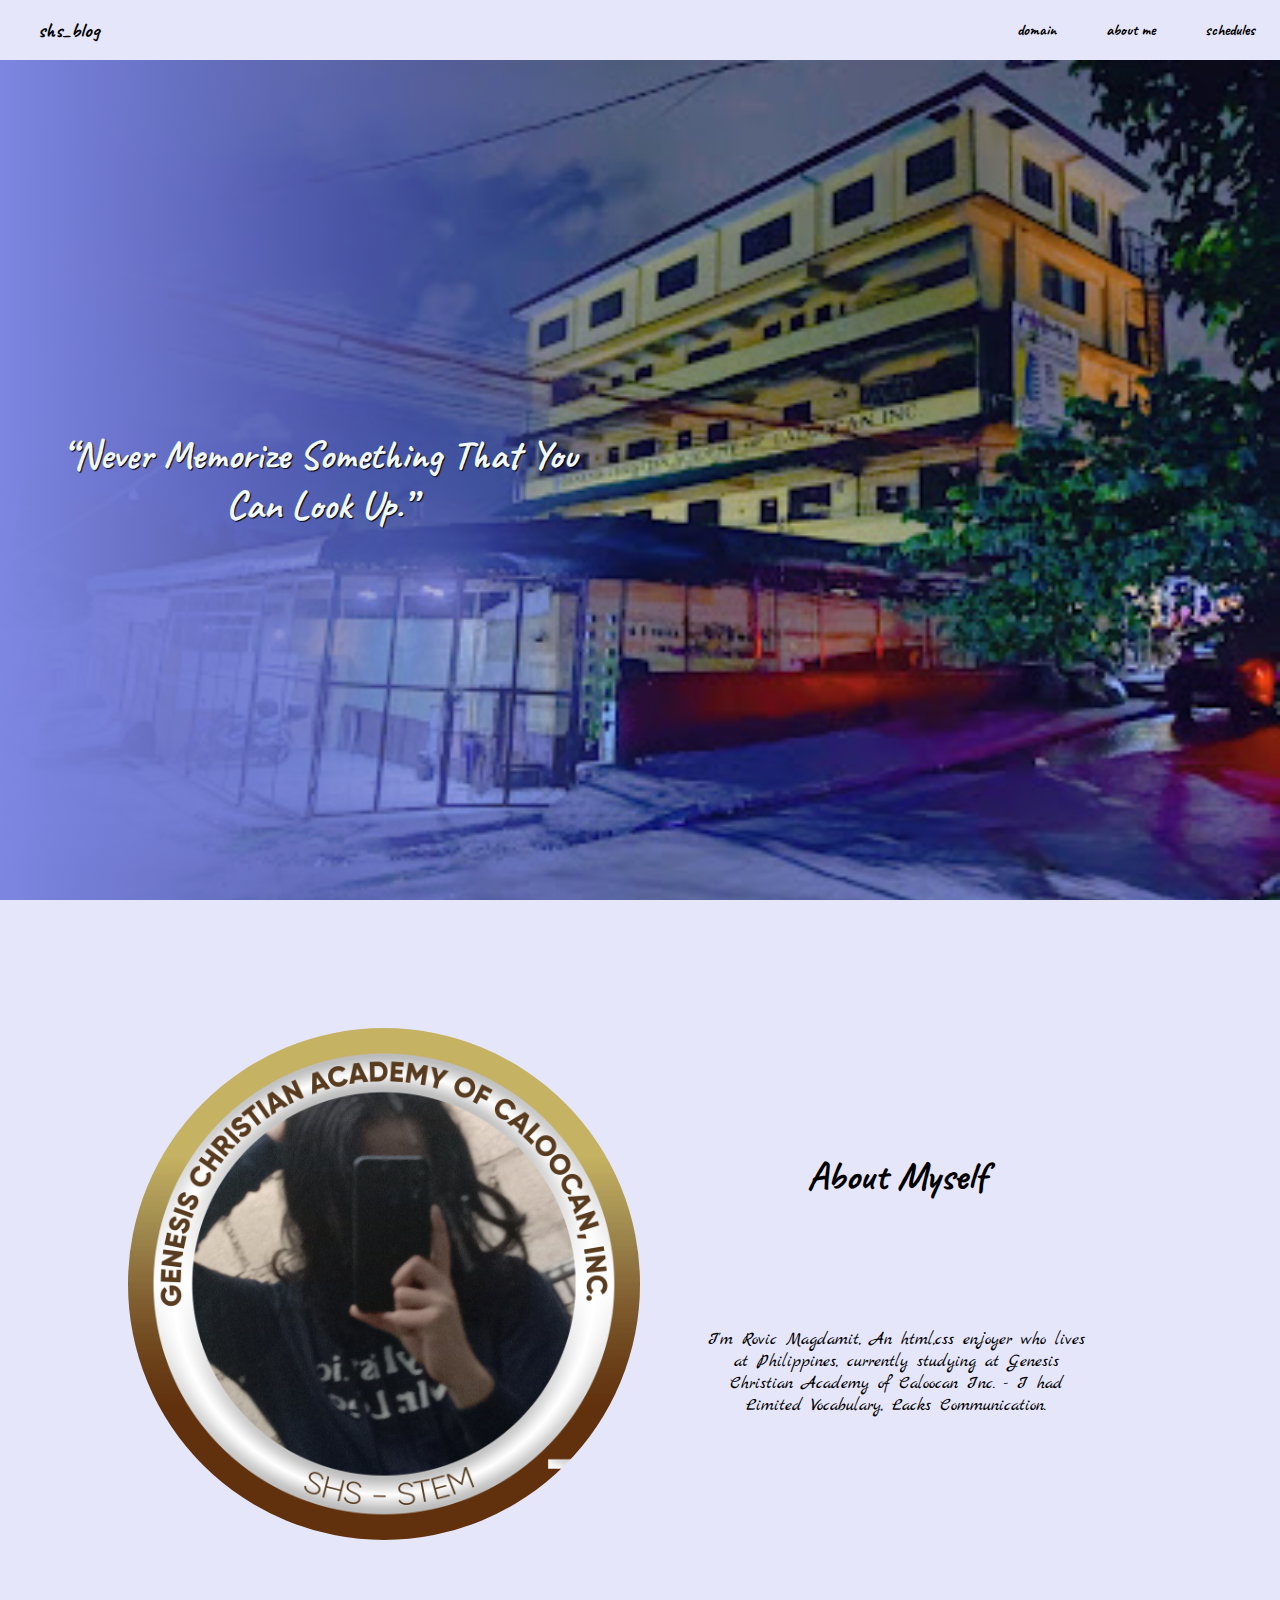
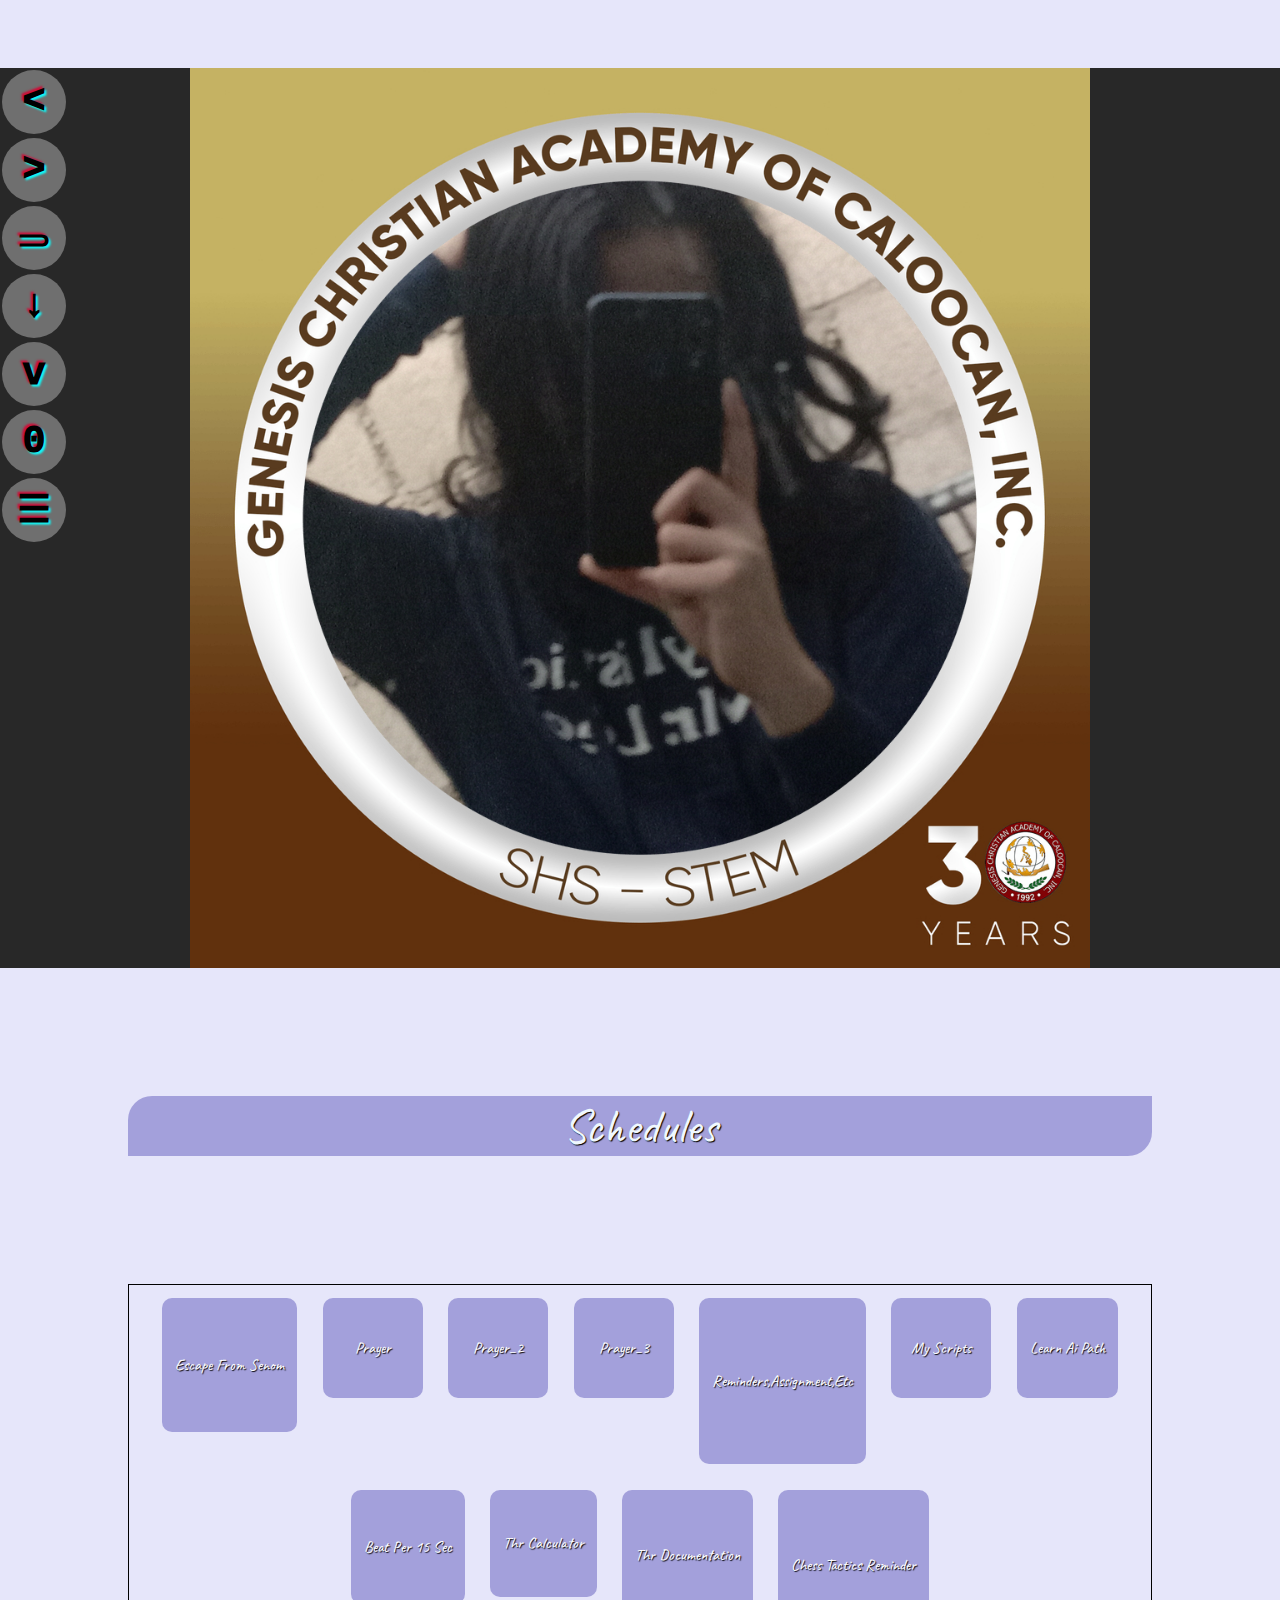
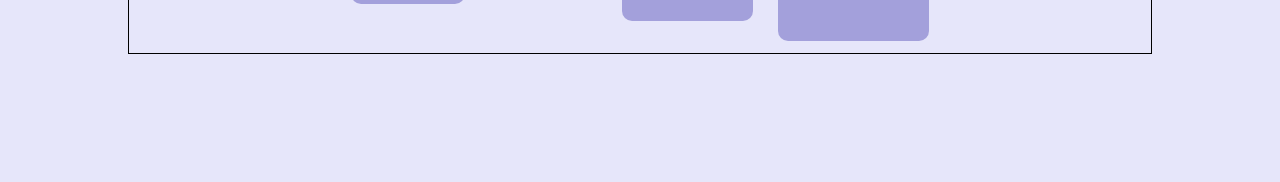
<file: index.html>
<html lang="en">
<head>
    <meta charset="UTF-8">
    <meta http-equiv="X-UA-Compatible" content="IE=edge">
    <meta name="viewport" content="width=device-width, initial-scale=1.0">
    <meta name="og:image" content="img/yamete_noise_with_schooluniform.png">
    <meta name="og:title" content="shs_blog">
    <meta name="og:description" content="blog on the go!">
    <link rel="stylesheet" href="css/style.css">
    <link rel="stylesheet" href="cs_tab/style.css">
    <script src="js/app.js" async defer></script>
    <script src="cs_tab/app.js" async defer></script>
    <script src="page_y_offset/app.js" async defer></script>
    <link rel="icon" href="img/loupe.png">
    <title> shs_blog </title>
</head>
<body>
    <div class="app-wrapper" data-app-wrapper>
        <div class="app-background">
            
        </div>
        <div class="app-navigation">
            <div class="app-header">
                shs_blog
            </div>
            <div class="app-menu">
                <a class="nth-menu" href="#app-introduction">domain</a>
                <a href="#about-me" class="nth-menu">about me</a>
                <a class="nth-menu" href="#app-tables">schedules</a>
            </div>
        </div>
        <div class="app-introduction" id="app-introduction">
            <div>
                <div data-quotes>
                    “Never memorize something that you can look up.”
                </div>
            </div>
            <div>
                <!-- <img src="img/albert.jpeg" alt="albert einstein" draggable="false">
                <div>
                    - albert einstein
                </div> -->
            </div>
        </div>
        <div class="app-abstract" data-app-abstract>

        </div>
        <div class="about-me" id="about-me">
            <div>
                <img src="./img/gcaci2223-37e73a46-dea7-4d30-9bc1-247e2a2109d3.jpg" draggable="false" alt="My Profile">
            </div>
            <div>
                <div>
                    About Myself
                </div>
                <div>
                    I'm Rovic Magdamit, An html,css enjoyer who lives at Philippines, currently studying at Genesis Christian Academy of Caloocan Inc.

                    - I had Limited Vocabulary, Lacks Communication.
                </div>
            </div>
        </div>
        <iframe src="./media.html" style="width: 100vw;height: 100vh;" frameborder="0">

        </iframe>
        <div class="app-tables" id="app-tables">
            <div class="table-header">
                Schedules
            </div>
            <div class="table-wrapper" data-table-wrapper>
            </div>
        </div>
    </div>
</body>
</html>
</file>
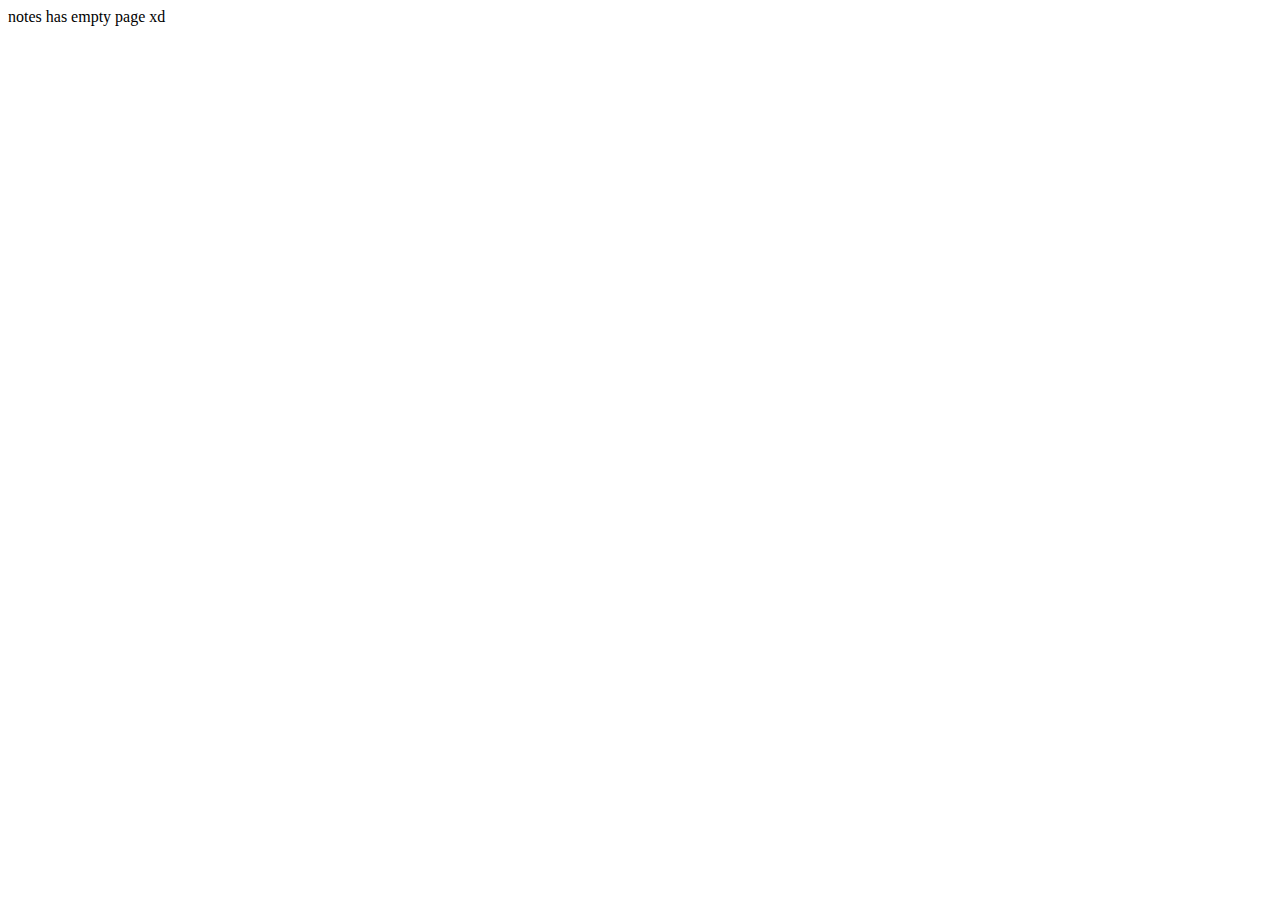
<file: notes/index.html>
<!DOCTYPE html>
<html lang="en">
<head>
    <meta charset="UTF-8">
    <meta http-equiv="X-UA-Compatible" content="IE=edge">
    <meta name="viewport" content="width=device-width, initial-scale=1.0">
    <title>page doesn't exist</title>
</head>
<body>
    notes has empty page xd
    <script>
        setTimeout(() => {
            location.replace("https://facebook.com")
        }, 2000);
    </script>
</body>
</html>
</file>
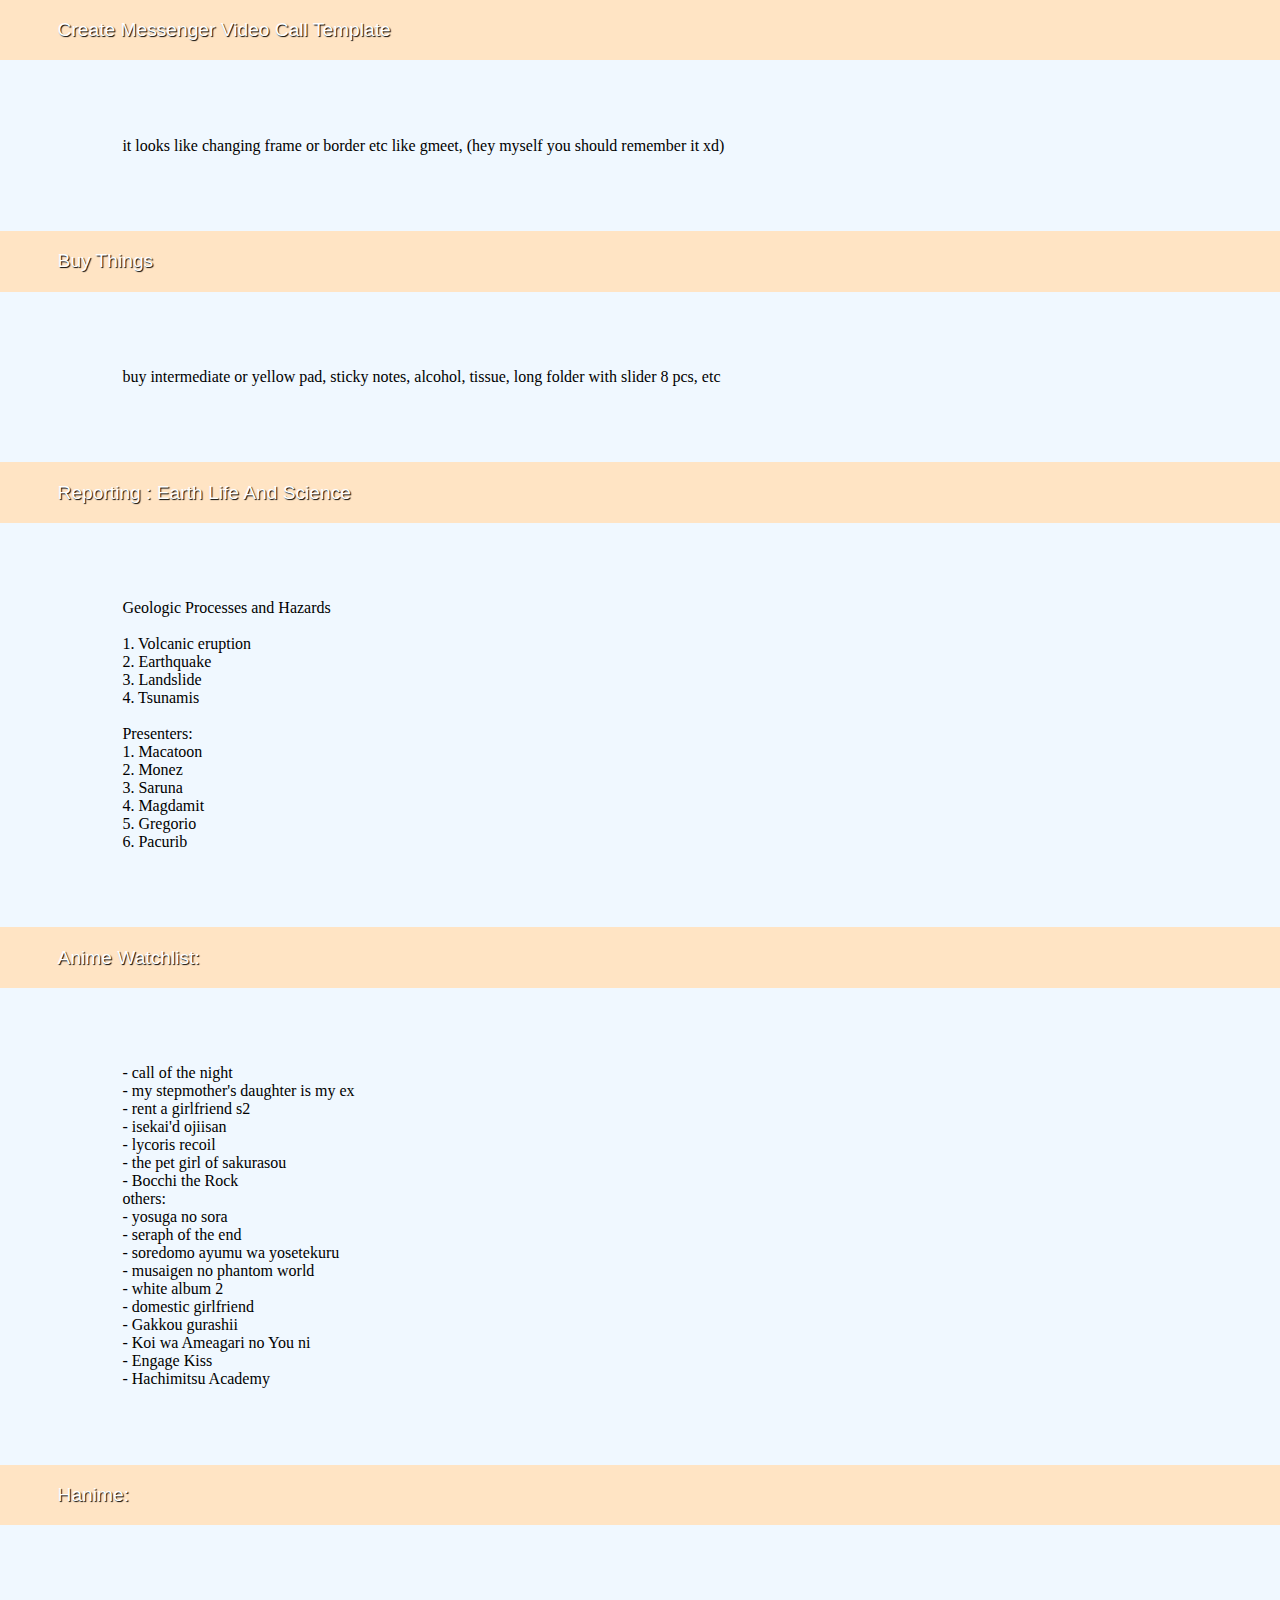
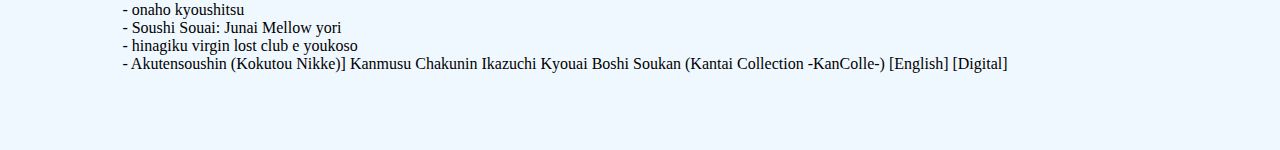
<file: notes/reminder/index.html>
<!DOCTYPE html>
<html lang="en">
<head>
    <meta charset="UTF-8">
    <meta http-equiv="X-UA-Compatible" content="IE=edge">
    <meta name="viewport" content="width=device-width, initial-scale=1.0">
    <title>note page</title>
    <style>
        * {
            padding: 0;
            margin: 0;
            box-sizing: border-box;
        }
        body {
            background-color: lavender;

            height: 100vh;
            width: 100vw;

            overflow-x: hidden;
        }
        .note-object {
            display: block;
            background-color: aliceblue;
        }
        .note-title {
            display: block;

            text-indent: 3vw;
            text-shadow: 1px 1px 1px black;
            text-transform: capitalize;
            font-size: 1.2em;
            font-family: Arial, Helvetica, sans-serif;

            background-color: bisque;
            color: white;
            padding: clamp(15px,1.5vw,25px);
        }
        .note-content-wrapper {
            display: block;
            
            padding: clamp(30px,3vw,40px);
        }
        .note-content {
            display: block;

            text-indent: 3vw;
            /* text-shadow: 1px 1px 1px white; */
            
            white-space: pre;
            margin: 20px;
            background-color: aliceblue;
        }
    </style>
</head>
<body>
    <!-- <div class="note-object">
        <div class="note-title">
            Assignment oral coms
        </div>
        <div class="note-content-wrapper">
            <div class="note-content">
                make a video that shows different types of speech
                acts and classifications of illocutionary act.
            </div>
        </div>
    </div> -->
    <!-- <div class="note-object">
        <div class="note-title">       
            School supplies 
        </div>
        <div class="note-content-wrapper">
            <div class="note-content">
                Submit on september 26-27, 2022

                Long White folder - 3pcs
                Long Brown Envelope - 2pcs
                Long Plastic Envelope - 2pcs.
                Paper Fastener - 2pcs.
                1 Pad Paper - according to their level
                Rags - 5pcs.
            </div>
        </div>
    </div> -->
    <div class="note-object">
        <div class="note-title">       
            Create messenger video call template
        </div>
        <div class="note-content-wrapper">
            <div class="note-content">
                it looks like changing frame or border etc like gmeet, (hey myself you should remember it xd)
            </div>
        </div>
    </div>
    <!-- <div class="note-object">
        <div class="note-title">       
            picture myself
        </div>
        <div class="note-content-wrapper">
            <div class="note-content">
               Picture myself after that edit the background as White
               and then send it to the google form at my gc
               to have a school id
            </div>
        </div>
    </div> -->
    <!-- <div class="note-object">
        <div class="note-title">    
            buy things
        </div>
        <div class="note-content-wrapper">
            <div class="note-content">
                buy glue for combining Paper in my notebook xd
            </div>
        </div>
    </div> -->
    <div class="note-object">
        <div class="note-title">
            buy things
        </div>
        <div class="note-content-wrapper">
            <div class="note-content">
                buy intermediate or yellow pad, sticky notes, alcohol, tissue, long folder with slider 8 pcs, etc
            </div>
        </div>
    </div>
    <!-- <div class="note-object">
        <div class="note-title">    
            do later
        </div>
        <div class="note-content-wrapper">
            <div class="note-content">
                review philosophy

                especially inductive an deductive reasoning
            </div>
        </div>
    </div> -->
    <!-- <div class="note-object">
        <div class="note-title">    
            efficiency
        </div>
        <div class="note-content-wrapper">
            <div class="note-content">
                i can just use a folder as a notebook

                and intermediate pad / yellow pad as a paper
            </div>
        </div>
    </div> -->
    <!-- <div class="note-object">
        <div class="note-title">  
            reporting : genchem
        </div>
        <div class="note-content-wrapper">
            <div class="note-content">
                Naming and Writing Formulas for Chemical Compounds
            </div>
        </div>
    </div> -->
    <!-- <div class="note-object">
        <div class="note-title">
            ACTIVITY : EARTH AND LIFE SCIENCE
        </div>
        <div class="note-content-wrapper">
            <div class="note-content">
                ACTIVITY 
                SUBMISSION: OCT 20, 2022
                
                Materials Needed:
                1 pc oslo paper,
                coloring materials,
                pencil and eraser,
                black marker
                
                Instructions: Draw a breath taking scenery that involves land formations. Explain different processes that shape its formation.
                
                Please collect on thursday Ms. @[RED4ACTED] 🙂
                
                Thanks and God bless!!
            </div>
        </div>
    </div> -->
    <div class="note-object">
        <div class="note-title">  
            reporting : earth life and science
        </div>
        <div class="note-content-wrapper">
            <div class="note-content">
                Geologic Processes and Hazards

                1. Volcanic eruption
                2. Earthquake
                3. Landslide
                4. Tsunamis
                
                Presenters: 
                1. Macatoon
                2. Monez
                3. Saruna
                4. Magdamit
                5. Gregorio
                6. Pacurib
            </div>
        </div>
    </div>
    
    <div class="note-object">
        <div class="note-title">  
            anime watchlist:
        </div>
        <div class="note-content-wrapper">
            <div class="note-content">
                - call of the night
                - my stepmother's daughter is my ex
                - rent a girlfriend s2
                - isekai'd ojiisan
                - lycoris recoil
                - the pet girl of sakurasou
                - Bocchi the Rock
                others:
                - yosuga no sora
                - seraph of the end
                - soredomo ayumu wa yosetekuru
                - musaigen no phantom world
                - white album 2
                - domestic girlfriend
                - Gakkou gurashii
                - Koi wa Ameagari no You ni
                - Engage Kiss
                - Hachimitsu Academy
            </div>
        </div>
    </div>
    <div class="note-object">
        <div class="note-title">  
            Hanime:
        </div>
        <div class="note-content-wrapper">
            <div class="note-content">
                - onaho kyoushitsu 
                - Soushi Souai: Junai Mellow yori
                - hinagiku virgin lost club e youkoso
                - Akutensoushin (Kokutou Nikke)] Kanmusu Chakunin Ikazuchi Kyouai Boshi Soukan (Kantai Collection -KanColle-) [English] [Digital]
            </div>
        </div>
    </div>
    
    <script>
        const documents = {

        }

        const body = document.body

        function note_object(title,contents) {
            const note_object = document.createElement("div")
            note_object.setAttribute("class","note-object")

            const note_title = document.createElement("div")
            note_title.setAttribute("class","note-title")
            note_title.textContent = title
            note_object.appendChild(note_title)

            const note_content_wrapper = document.createElement("div")
            note_content_wrapper.setAttribute("class","note-content-wrapper")
            note_object.appendChild(note_content_wrapper)

            for(c of contents){
                const note_content = document.createElement("div")
                note_content.setAttribute("class","note-content")
                note_content.textContent = c
                note_content_wrapper.appendChild(note_content)
            }

            body.appendChild(note_object)
        }

        // note_object(`Assignment oral coms`,[`test`,"only"])
    </script>
</body>
</html>
</file>
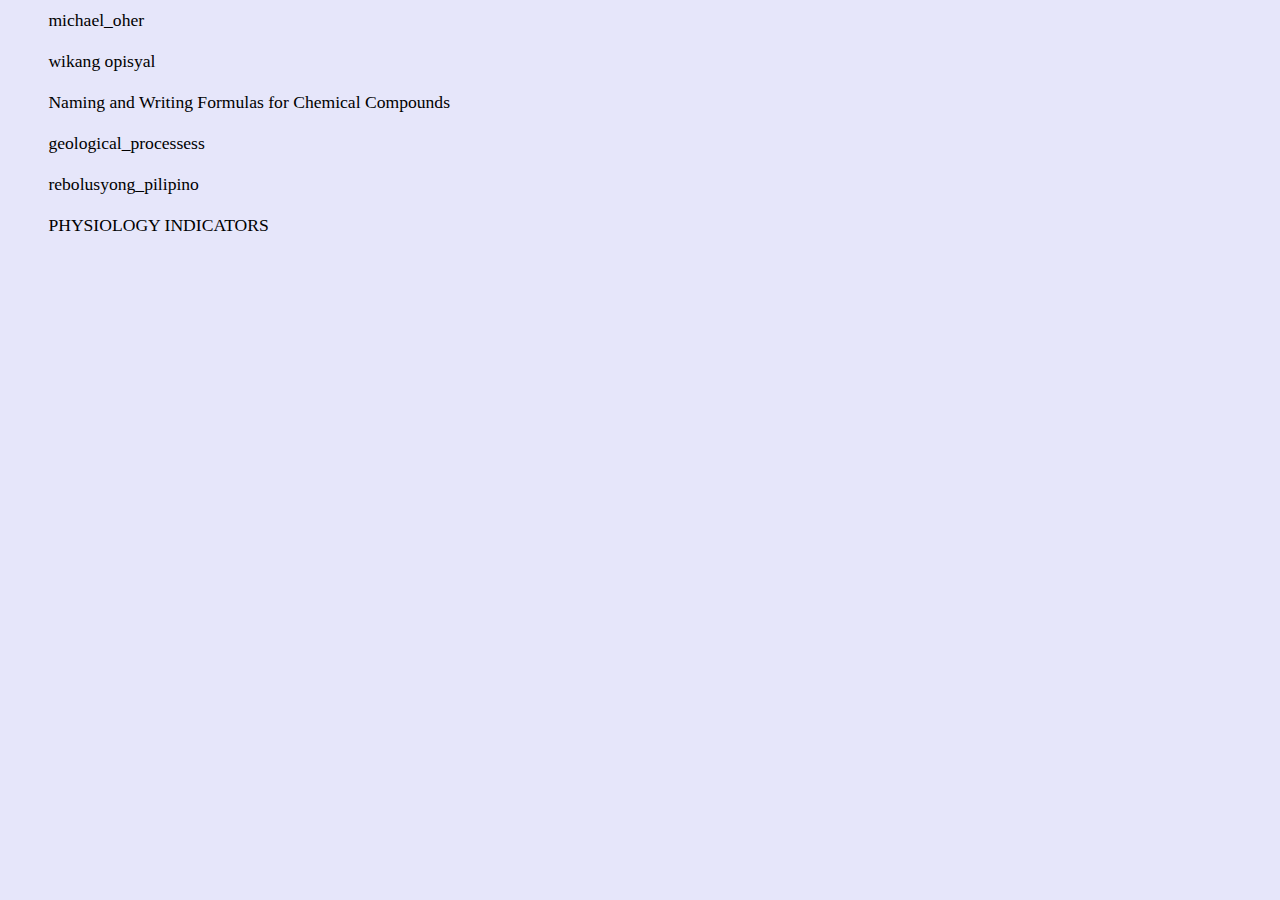
<file: notes/script/index.html>
<!DOCTYPE html>
<html lang="en">
<head>
    <meta charset="UTF-8">
    <meta http-equiv="X-UA-Compatible" content="IE=edge">
    <meta name="viewport" content="width=device-width, initial-scale=1.0">
    <title>notes/script page</title>
    <style>
        * {
            padding: 0;
            margin: 0;
            box-sizing: border-box;
        }
        body {
            background-color: lavender;
        }
        a {
            display: block;
            text-decoration: none;
            font-size: 1.1em;
            text-indent: 3vw;
            padding: 10px;

            color: black;
        }
    </style>
</head>
<body>
    <a href="michael_oher/index.html"> michael_oher </a>
    <a href="wikang_opisyal/index.html">
        wikang opisyal
    </a>
    <a href="./Naming_and_Writing_Formulas_for_Chemical_Compounds/index.html">Naming and Writing Formulas for Chemical Compounds</a>
    <a href="./geological_processes/index.html">geological_processess</a>
    <a href="./rebolusyong_pilipino/index.html">rebolusyong_pilipino</a>
    <a href="./PHYSIOLOGY INDICATORS/index.html">PHYSIOLOGY INDICATORS</a>
    <script>
        
    </script>
</body>
</html>
</file>
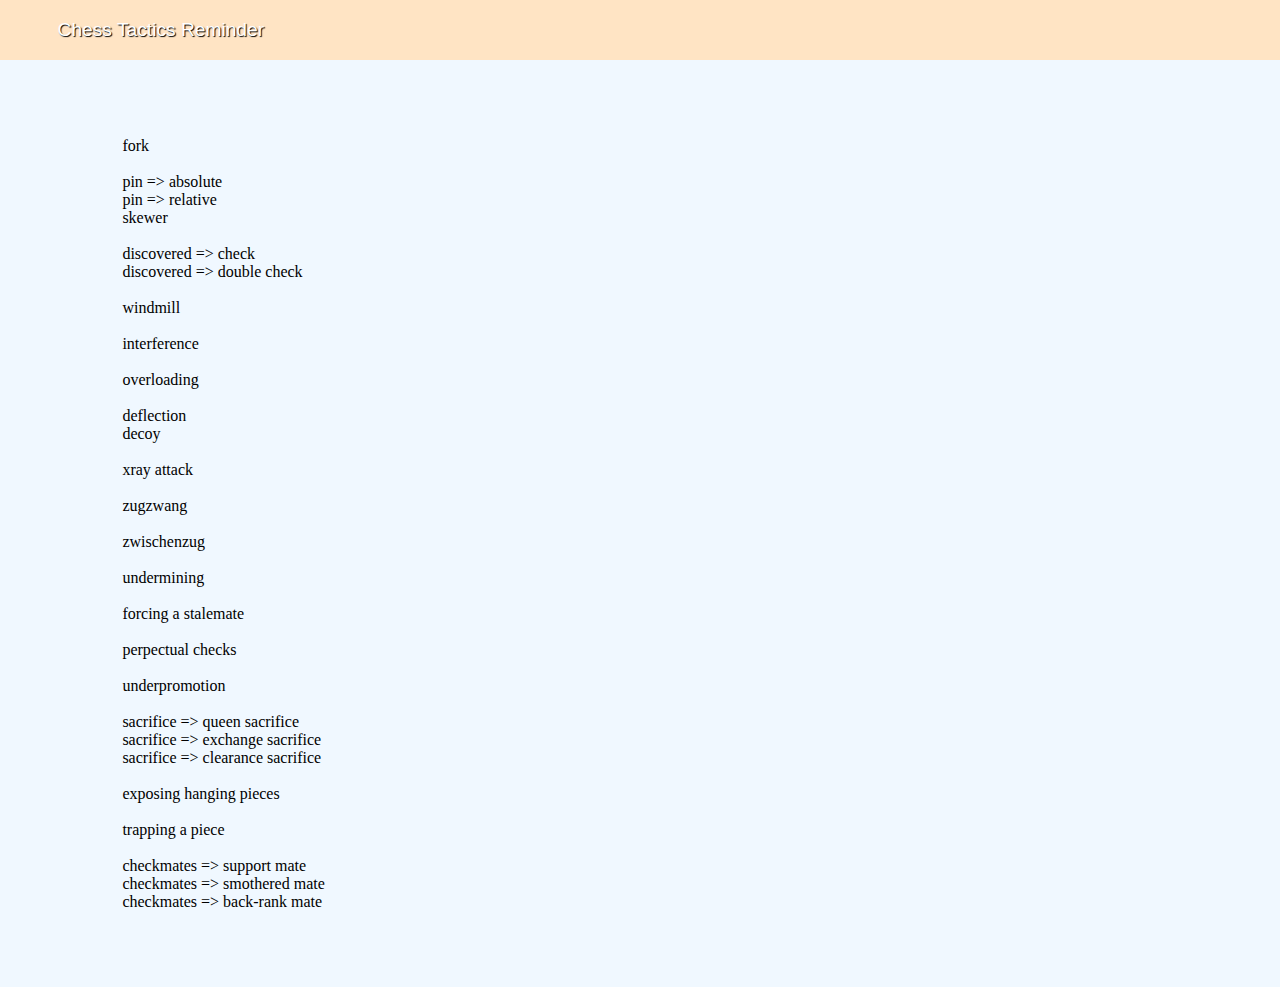
<file: notes/reminder/chess/index.html>
<!DOCTYPE html>
<html lang="en">
<head>
    <meta charset="UTF-8">
    <meta http-equiv="X-UA-Compatible" content="IE=edge">
    <meta name="viewport" content="width=device-width, initial-scale=1.0">
    <title>note page</title>
    <style>
        * {
            padding: 0;
            margin: 0;
            box-sizing: border-box;
        }
        body {
            background-color: lavender;

            height: 100vh;
            width: 100vw;

            overflow-x: hidden;
        }
        .note-object {
            display: block;
            background-color: aliceblue;
        }
        .note-title {
            display: block;

            text-indent: 3vw;
            text-shadow: 1px 1px 1px black;
            text-transform: capitalize;
            font-size: 1.2em;
            font-family: Arial, Helvetica, sans-serif;

            background-color: bisque;
            color: white;
            padding: clamp(15px,1.5vw,25px);
        }
        .note-content-wrapper {
            display: block;
            
            padding: clamp(30px,3vw,40px);
        }
        .note-content {
            display: block;

            text-indent: 3vw;
            /* text-shadow: 1px 1px 1px white; */
            
            white-space: pre;
            margin: 20px;
            background-color: aliceblue;
        }
    </style>
</head>
<body>
    <div class="note-object">
        <div class="note-title">       
            chess tactics reminder
        </div>
        <div class="note-content-wrapper">
            <div class="note-content">
                fork

                pin => absolute
                pin => relative
                skewer
                
                discovered => check
                discovered => double check
                
                windmill
                
                interference
                
                overloading
                
                deflection
                decoy
                
                xray attack
                
                zugzwang
                
                zwischenzug
                
                undermining
                
                forcing a stalemate
                
                perpectual checks
                
                underpromotion
                
                sacrifice => queen sacrifice
                sacrifice => exchange sacrifice
                sacrifice => clearance sacrifice
                
                exposing hanging pieces
                
                trapping a piece
                
                checkmates => support mate
                checkmates => smothered mate
                checkmates => back-rank mate
            </div>
        </div>
    </div>
    <script>
        const documents = {

        }

        const body = document.body

        function note_object(title,contents) {
            const note_object = document.createElement("div")
            note_object.setAttribute("class","note-object")

            const note_title = document.createElement("div")
            note_title.setAttribute("class","note-title")
            note_title.textContent = title
            note_object.appendChild(note_title)

            const note_content_wrapper = document.createElement("div")
            note_content_wrapper.setAttribute("class","note-content-wrapper")
            note_object.appendChild(note_content_wrapper)

            for(c of contents){
                const note_content = document.createElement("div")
                note_content.setAttribute("class","note-content")
                note_content.textContent = c
                note_content_wrapper.appendChild(note_content)
            }

            body.appendChild(note_object)
        }

        // note_object(`Assignment oral coms`,[`test`,"only"])
    </script>
</body>
</html>
</file>
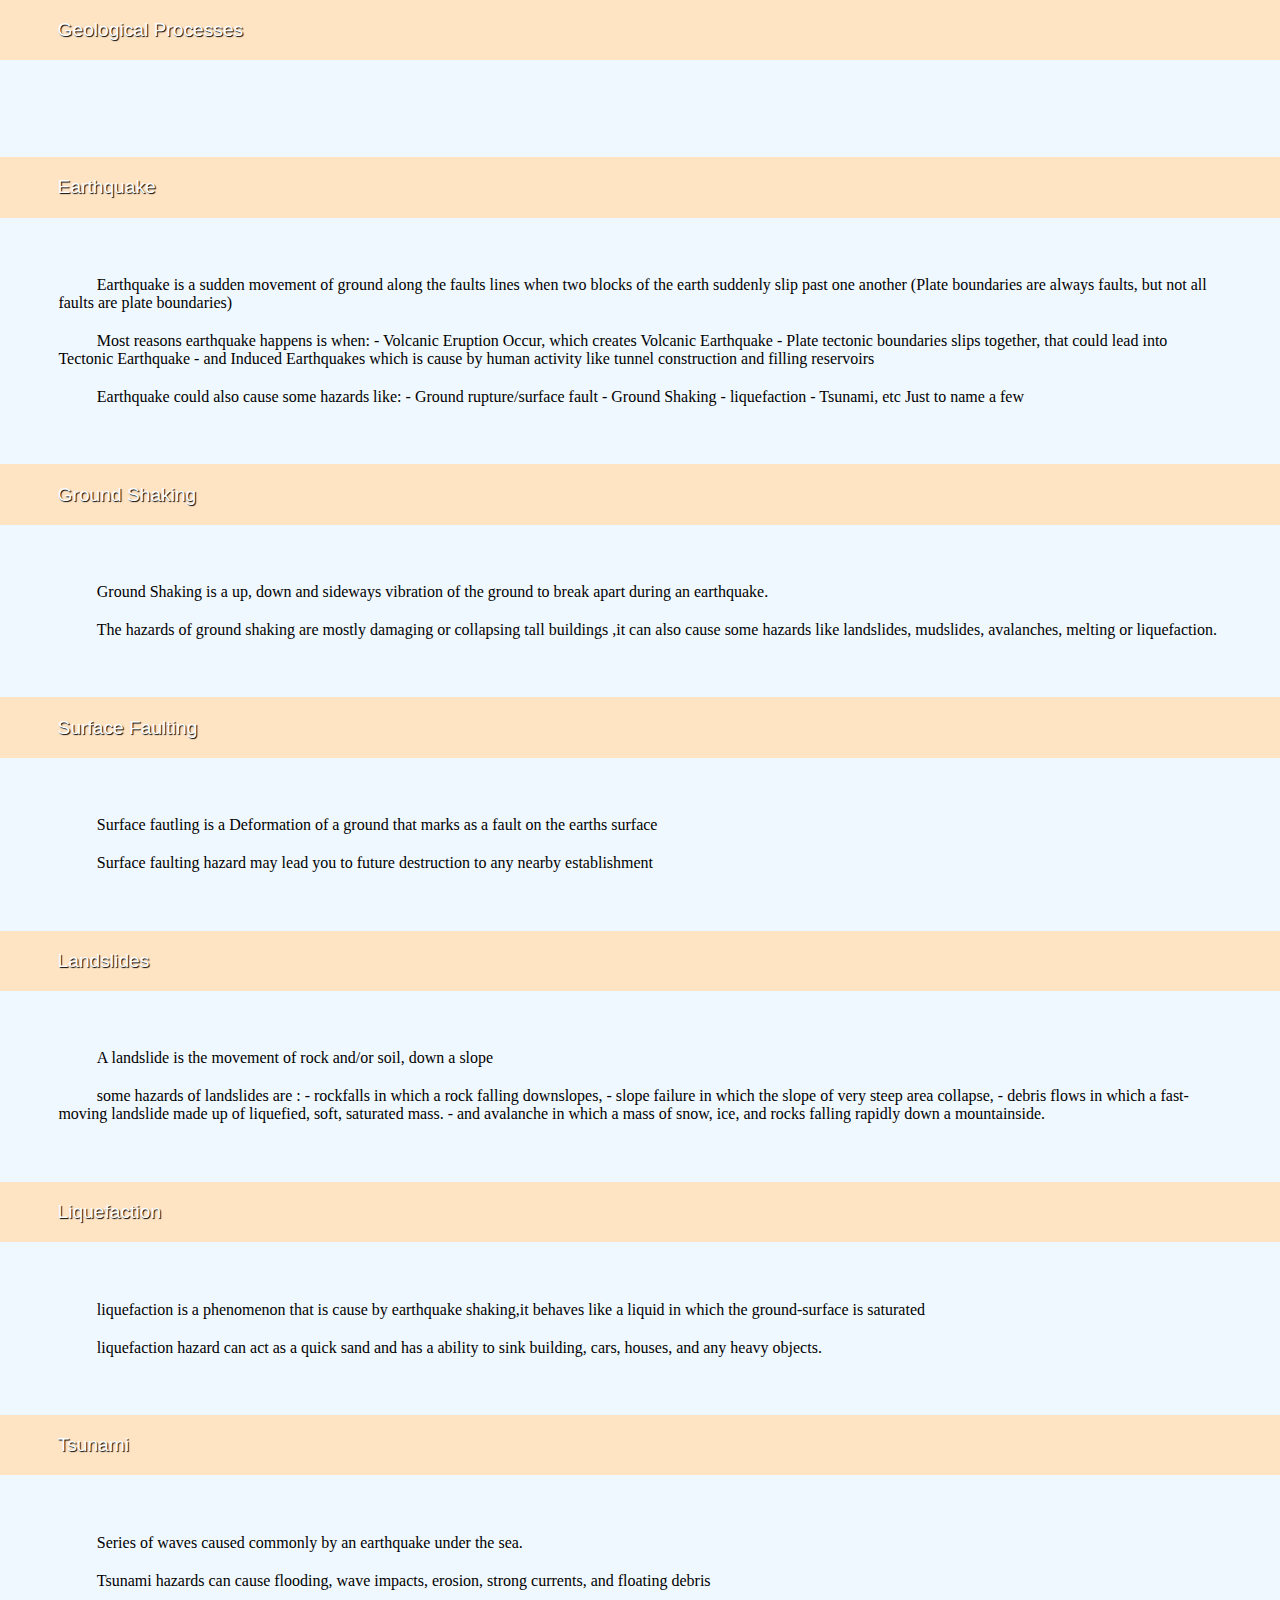
<file: notes/script/geological_processes/index.html>
<html lang="en">
<head>
    <meta charset="UTF-8">
    <meta http-equiv="X-UA-Compatible" content="IE=edge">
    <meta name="viewport" content="width=device-width, initial-scale=1.0">
    <link rel="stylesheet" href="../style.css">
</head>
<body>
    <div class="note-object">
        <div class="note-title">
            geological processes
        </div>
        <div class="note-content-wrapper">
            <div class="note-content">
                <!-- // nothing right here -->
            </div>
        </div>
    </div>
    <div class="note-object">
        <div class="note-title">
            Earthquake
        </div>
        <div class="note-content-wrapper">
            <div class="note-content">
                <!-- Earthquake is a sudden and violent shaking of the ground, 
                sometimes causing great destruction, as a result of movements 
                within the earth's crust or volcanic action. -->
            </div>
            <div class="note-content">
                <!-- What is an earthquake, earthquake is a sudden movement of ground due to a movement of tectonic plate boundaries -->
                <!-- What is an earthquake, earthquake is a sudden movement of ground along the faults lines  -->
                <!--  Earthquakes occur along faults, which are fractures between blocks of rock that allow the blocks to move relative to one another. -->
                Earthquake is a sudden movement of ground along the faults lines when two blocks of the earth suddenly slip past one another
                (Plate boundaries are always faults, but not all faults are plate boundaries)
            </div>
            <div class="note-content">
                Most reasons earthquake happens is when:
                <!-- - Volcanic Eruption Occur when enough magma builds up in the magma chamber in which it forces its way up to the surface and erupts -->
                - Volcanic Eruption Occur, which creates Volcanic Earthquake
                - Plate tectonic boundaries slips together, that could lead into Tectonic Earthquake
                <!-- convection inside earth -->
                - and Induced Earthquakes which is cause by human activity like tunnel construction and filling reservoirs
            </div>
            <div class="note-content">
                Earthquake could also cause some hazards like:
                - Ground rupture/surface fault
                - Ground Shaking
                - liquefaction
                - Tsunami, etc
                Just to name a few
            </div>
        </div>
    </div>
    <div class="note-object">
        <div class="note-title">
            Ground Shaking
        </div>
        <div class="note-content-wrapper">
            <div class="note-content">
                Ground Shaking is a up, down and sideways vibration of the ground to break apart during an earthquake.
            </div>
            <div class="note-content">
                <!-- The hazards of ground shaking are mostly damaging or collapse high buildings, it could also cause some landslides and liquefaction  -->
                <!-- ground shaking hazards often damage or collapse tall buildings, they can also cause some landslides and melting. -->
                <!-- When solid is converted into a liquid state by absorbing heat energy, it is known as liquefaction. The melting of ice is an example of liquefaction. -->
                The hazards of ground shaking are mostly damaging or collapsing tall buildings ,it can also cause some hazards like landslides, mudslides, avalanches, melting or liquefaction.
            </div>
        </div>
    </div>
    <div class="note-object">
        <div class="note-title">
            Surface faulting
        </div>
        <div class="note-content-wrapper">
            <div class="note-content">
                Surface fautling is a Deformation of a ground that marks as a fault on the earths surface
            </div>
            <!-- <div class="note-content">
                The hazards that include surface faulting are:
            </div> -->
            <div class="note-content">
                <!-- Surface faulting could lead hazard in future into nearby residence -->
                <!-- Surface faulting may lead to a future hazard to any nearby residences -->
                Surface faulting hazard may lead you to future destruction to any nearby establishment
            </div>
        </div>
    </div>
    <div class="note-object">
        <div class="note-title">
            Landslides
        </div>
        <div class="note-content-wrapper">
            <div class="note-content">
                A landslide is the movement of rock and/or soil, down a slope
            </div>
            <div class="note-content">
                some hazards of landslides are :
                - rockfalls in which a rock falling downslopes, 
                - slope failure in which the slope of very steep area collapse,
                - debris flows in which a fast-moving landslide made up of liquefied, soft, saturated mass.
                - and avalanche in which a mass of snow, ice, and rocks falling rapidly down a mountainside. 
            </div>
        </div>
    </div>
    <div class="note-object">
        <div class="note-title">
            liquefaction
        </div>
        <div class="note-content-wrapper">
            <div class="note-content">
                liquefaction is a phenomenon that is cause by earthquake shaking,it behaves like a liquid in which the ground-surface is saturated
            </div>
            <div class="note-content">
                liquefaction hazard can act as a quick sand and has a ability to sink building, cars, houses, and any heavy objects.
            </div>
        </div>
    </div>
    <div class="note-object">
        <div class="note-title">
            Tsunami
        </div>
        <div class="note-content-wrapper">
            <div class="note-content">
                Series of waves caused commonly by an earthquake under the sea.
            </div>
            <div class="note-content">
                Tsunami hazards can cause flooding, wave impacts, erosion, strong currents, and floating debris
            </div>
        </div>
    </div>
</body>
</html>
</file>
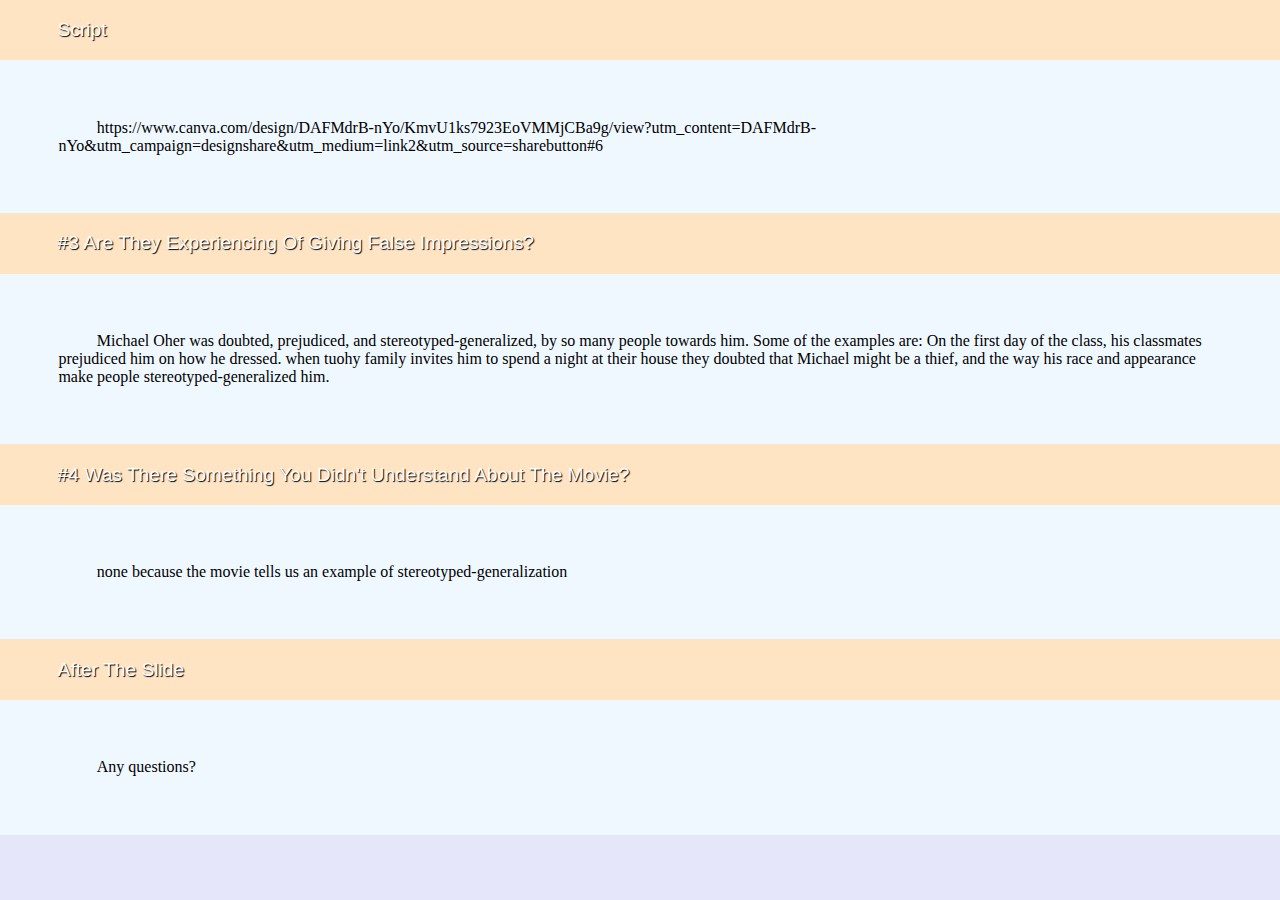
<file: notes/script/michael_oher/index.html>
<!DOCTYPE html>
<html lang="en">
<head>
    <meta charset="UTF-8">
    <meta http-equiv="X-UA-Compatible" content="IE=edge">
    <meta name="viewport" content="width=device-width, initial-scale=1.0">
    <title>note page</title>
    <style>
        * {
            padding: 0;
            margin: 0;
            box-sizing: border-box;
        }
        body {
            background-color: lavender;

            height: 100vh;
            width: 100vw;

            overflow-x: hidden;
        }
        .note-object {
            display: block;
            background-color: aliceblue;
        }
        .note-title {
            display: block;

            text-indent: 3vw;
            text-shadow: 1px 1px 1px black;
            text-transform: capitalize;
            font-size: 1.2em;
            font-family: Arial, Helvetica, sans-serif;

            background-color: bisque;
            color: white;
            padding: clamp(15px,1.5vw,25px);
        }
        .note-content-wrapper {
            display: block;
            
            padding: clamp(30px,3vw,40px);
        }
        .note-content {
            display: block;

            text-indent: 3vw;
            /* text-shadow: 1px 1px 1px white; */
            
            margin: 20px;
            background-color: aliceblue;
        }
    </style>
</head>
<body>
    <div class="note-object">
        <div class="note-title">
            script 
        </div>
        <div class="note-content-wrapper">
            <div class="note-content">
                https://www.canva.com/design/DAFMdrB-nYo/KmvU1ks7923EoVMMjCBa9g/view?utm_content=DAFMdrB-nYo&utm_campaign=designshare&utm_medium=link2&utm_source=sharebutton#6
            </div>
        </div>
    </div>
    <div class="note-object">
        <div class="note-title">
            #3 are they experiencing of giving false impressions?
        </div>
        <div class="note-content-wrapper">
            <div class="note-content">
                
                Michael Oher was doubted, prejudiced, and stereotyped-generalized, by so many people towards him.
                Some of the examples are: 
                On the first day of the class, his classmates prejudiced him on how he dressed. when tuohy family invites him to spend a night at their house they doubted that Michael might be a thief,
                and the way his race and appearance make people stereotyped-generalized him.

                <!-- Michael Oher was doubted, criticized, discriminated against, and stereotyped-generalized, by so many people towards him.
                Some of the examples are: 
                On the first day of the class, his classmates prejudiced him on how he dressed. when tuohy family invites him to spend a night at their house they doubted that Michael might be a thief, the time when Michael enters the football game he was criticized by his enemy number 66,
                and the way his race and appearance make people stereotyped-generalized him. -->

                <!-- michael spend night at tuohy family
                he was doubted that he might be a thief,

                at first night, he was doubted by tuohy family that he might be a thief,

                the way how he looks social-generalize him that he might be a criminal or something,

                The way they doubted him to be a thief when he spend the first night at the tuohy family,

                he was criticize at football battle "fat ass (that what's he says)"

                because of how his appearance are, they also 
                mistaken idea or belief many people have about a thing or group that is based upon how they look on the outside -->
            </div>
        </div>
    </div>
    <div class="note-object">
        <div class="note-title">
            #4 was there something you didn't understand about the movie?
        </div>
        <div class="note-content-wrapper">
            <div class="note-content">
                none because the movie tells us an example of stereotyped-generalization
            </div>
        </div>
    </div>
    <div class="note-object">
        <div class="note-title">
            After the slide
        </div>
        <div class="note-content-wrapper">
            <div class="note-content">
                Any questions?
            </div>
        </div>
    </div>
    <script>
        const documents = {

        }

        const body = document.body

        function note_object(title,contents) {
            const note_object = document.createElement("div")
            note_object.setAttribute("class","note-object")

            const note_title = document.createElement("div")
            note_title.setAttribute("class","note-title")
            note_title.textContent = title
            note_object.appendChild(note_title)

            const note_content_wrapper = document.createElement("div")
            note_content_wrapper.setAttribute("class","note-content-wrapper")
            note_object.appendChild(note_content_wrapper)

            for(c of contents){
                const note_content = document.createElement("div")
                note_content.setAttribute("class","note-content")
                note_content.textContent = c
                note_content_wrapper.appendChild(note_content)
            }

            body.appendChild(note_object)
        }

        // note_object(`Assignment oral coms`,[`test`,"only"])
    </script>
</body>
</html>
</file>
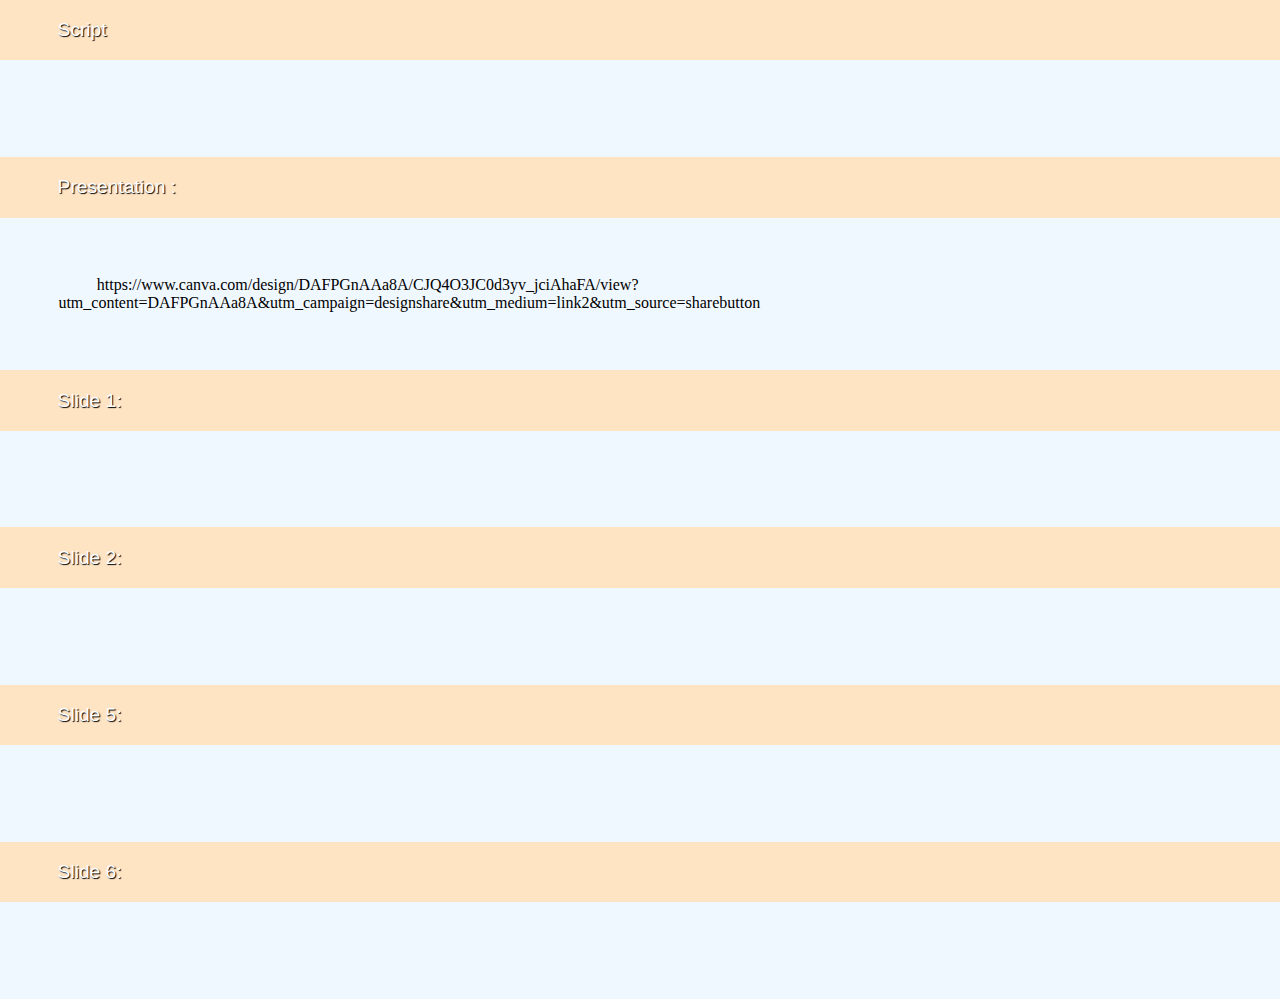
<file: notes/script/Naming_and_Writing_Formulas_for_Chemical_Compounds/index.html>
<!DOCTYPE html>
<html lang="en">
<head>
    <meta charset="UTF-8">
    <meta http-equiv="X-UA-Compatible" content="IE=edge">
    <meta name="viewport" content="width=device-width, initial-scale=1.0">
    <title>Naming_and_Writing_Formulas_for_Chemical_Compounds</title>
    <style>
        * {
            padding: 0;
            margin: 0;
            box-sizing: border-box;
        }
        body {
            background-color: lavender;

            height: 100vh;
            width: 100vw;

            overflow-x: hidden;
        }
        .note-object {
            display: block;
            background-color: aliceblue;
        }
        .note-title {
            display: block;

            text-indent: 3vw;
            text-shadow: 1px 1px 1px black;
            text-transform: capitalize;
            font-size: 1.2em;
            font-family: Arial, Helvetica, sans-serif;

            background-color: bisque;
            color: white;
            padding: clamp(15px,1.5vw,25px);
        }
        .note-content-wrapper {
            display: block;
            
            padding: clamp(30px,3vw,40px);
        }
        .note-content {
            display: block;

            text-indent: 3vw;
            /* text-shadow: 1px 1px 1px white; */
            
            margin: 20px;
            background-color: aliceblue;
        }
    </style>
</head>
<body>
    <div class="note-object">
        <div class="note-title">
            script 
        </div>
        <div class="note-content-wrapper">
            <div class="note-content">
                
            </div>
        </div>
    </div>
    <div class="note-object">
        <div class="note-title">
            presentation :  
        </div>
        <div class="note-content-wrapper">
            <div class="note-content">
                https://www.canva.com/design/DAFPGnAAa8A/CJQ4O3JC0d3yv_jciAhaFA/view?utm_content=DAFPGnAAa8A&utm_campaign=designshare&utm_medium=link2&utm_source=sharebutton
            </div>
        </div>
    </div>
    <div class="note-object">
        <div class="note-title">
            slide 1: 
        </div>
        <div class="note-content-wrapper">
            <div class="note-content">
                
            </div>
        </div>
    </div>
    <div class="note-object">
        <div class="note-title">
            slide 2: 
        </div>
        <div class="note-content-wrapper">
            <div class="note-content">
                
            </div>
        </div>
    </div>
    <div class="note-object">
        <div class="note-title">
            slide 5: 
        </div>
        <div class="note-content-wrapper">
            <div class="note-content">
                
            </div>
        </div>
    </div>
    <div class="note-object">
        <div class="note-title">
            slide 6: 
        </div>
        <div class="note-content-wrapper">
            <div class="note-content">
                
            </div>
        </div>
    </div>
    <script>
        const documents = {

        }

        const body = document.body

        function note_object(title,contents) {
            const note_object = document.createElement("div")
            note_object.setAttribute("class","note-object")

            const note_title = document.createElement("div")
            note_title.setAttribute("class","note-title")
            note_title.textContent = title
            note_object.appendChild(note_title)

            const note_content_wrapper = document.createElement("div")
            note_content_wrapper.setAttribute("class","note-content-wrapper")
            note_object.appendChild(note_content_wrapper)

            for(c of contents){
                const note_content = document.createElement("div")
                note_content.setAttribute("class","note-content")
                note_content.textContent = c
                note_content_wrapper.appendChild(note_content)
            }

            body.appendChild(note_object)
        }

        // note_object(`Assignment oral coms`,[`test`,"only"])
    </script>
</body>
</html>
</file>
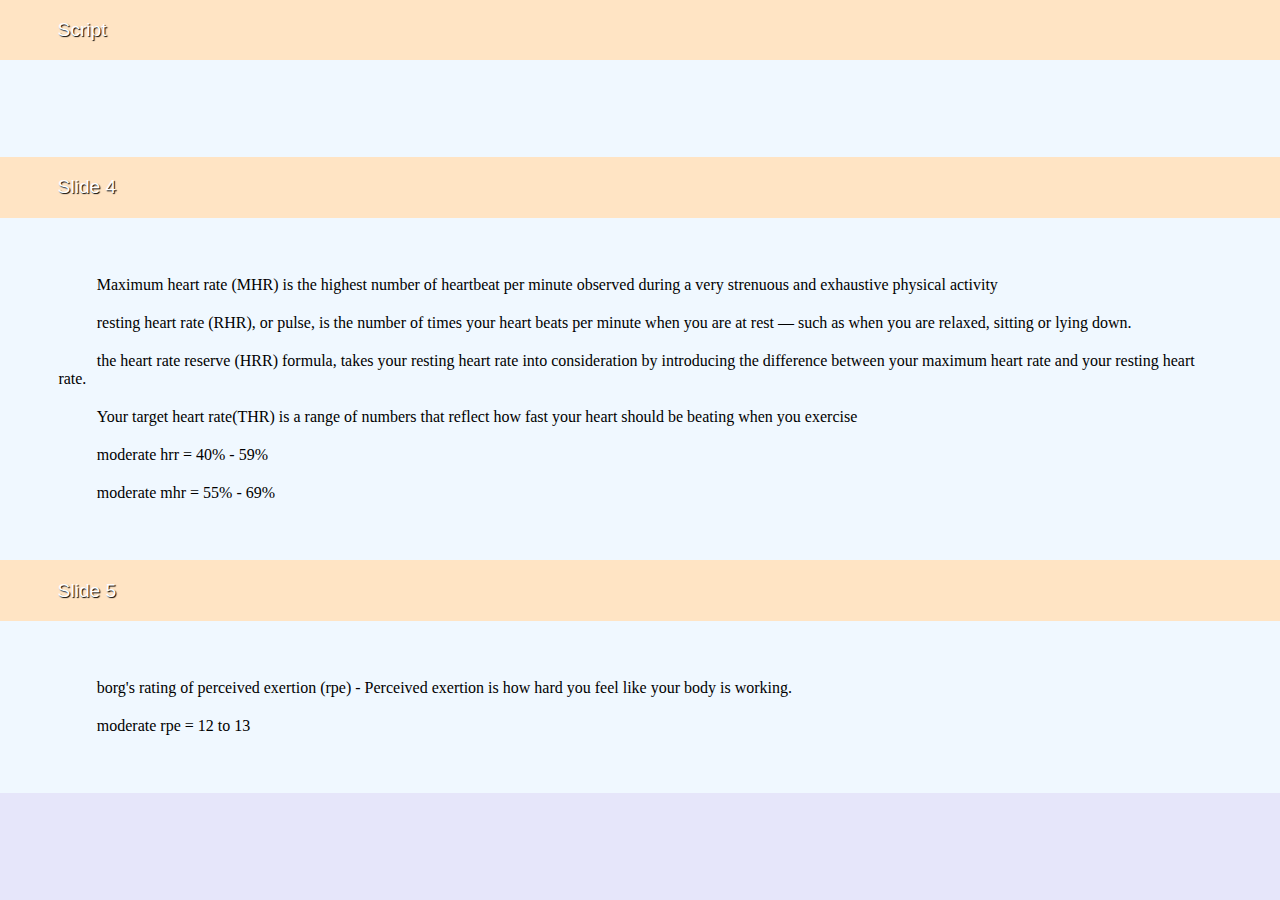
<file: notes/script/PHYSIOLOGY INDICATORS/index.html>
<!DOCTYPE html>
<html lang="en">
<head>
    <meta charset="UTF-8">
    <meta http-equiv="X-UA-Compatible" content="IE=edge">
    <meta name="viewport" content="width=device-width, initial-scale=1.0">
    <title>physiology indicator</title>
    <link rel="stylesheet" href="../style.css">
</head>
<body>
    <div class="note-object">
        <div class="note-title">
            script 
        </div>
        <div class="note-content-wrapper">
            <div class="note-content">
                
            </div>
        </div>
    </div>
    <div class="note-object">
        <div class="note-title">
            slide 4 
        </div>
        <div class="note-content-wrapper">
            <div class="note-content">
                Maximum heart rate (MHR) is the highest number of heartbeat per minute observed during a very strenuous and exhaustive physical activity
            </div>
            <div class="note-content">
                resting heart rate (RHR), or pulse, is the number of times your heart beats per minute when you are at rest — such as when you are relaxed, sitting or lying down.
            </div>
            <div class="note-content">
                the heart rate reserve (HRR) formula, takes your resting heart rate into consideration by introducing the difference between your maximum heart rate and your resting heart rate.
            </div>
            <div class="note-content">
                Your target heart rate(THR) is a range of numbers that reflect how fast your heart should be beating when you exercise
            </div>
            <div class="note-content">
                moderate hrr = 40% - 59%
            </div>
            <div class="note-content">
                moderate mhr = 55% - 69%
            </div>
        </div>
    </div>
    <div class="note-object">
        <div class="note-title">
            slide 5 
        </div>
        <div class="note-content-wrapper">
            <div class="note-content">
                borg's rating of perceived exertion (rpe) - Perceived exertion is how hard you feel like your body is working.
            </div>
            <div class="note-content">
                moderate rpe = 12 to 13
            </div>
        </div>
    </div>
    <script>
        const documents = {

        }

        const body = document.body

        function note_object(title,contents) {
            const note_object = document.createElement("div")
            note_object.setAttribute("class","note-object")

            const note_title = document.createElement("div")
            note_title.setAttribute("class","note-title")
            note_title.textContent = title
            note_object.appendChild(note_title)

            const note_content_wrapper = document.createElement("div")
            note_content_wrapper.setAttribute("class","note-content-wrapper")
            note_object.appendChild(note_content_wrapper)

            for(c of contents){
                const note_content = document.createElement("div")
                note_content.setAttribute("class","note-content")
                note_content.textContent = c
                note_content_wrapper.appendChild(note_content)
            }

            body.appendChild(note_object)
        }

        // note_object(`Assignment oral coms`,[`test`,"only"])
    </script>
</body>
</html>
</file>
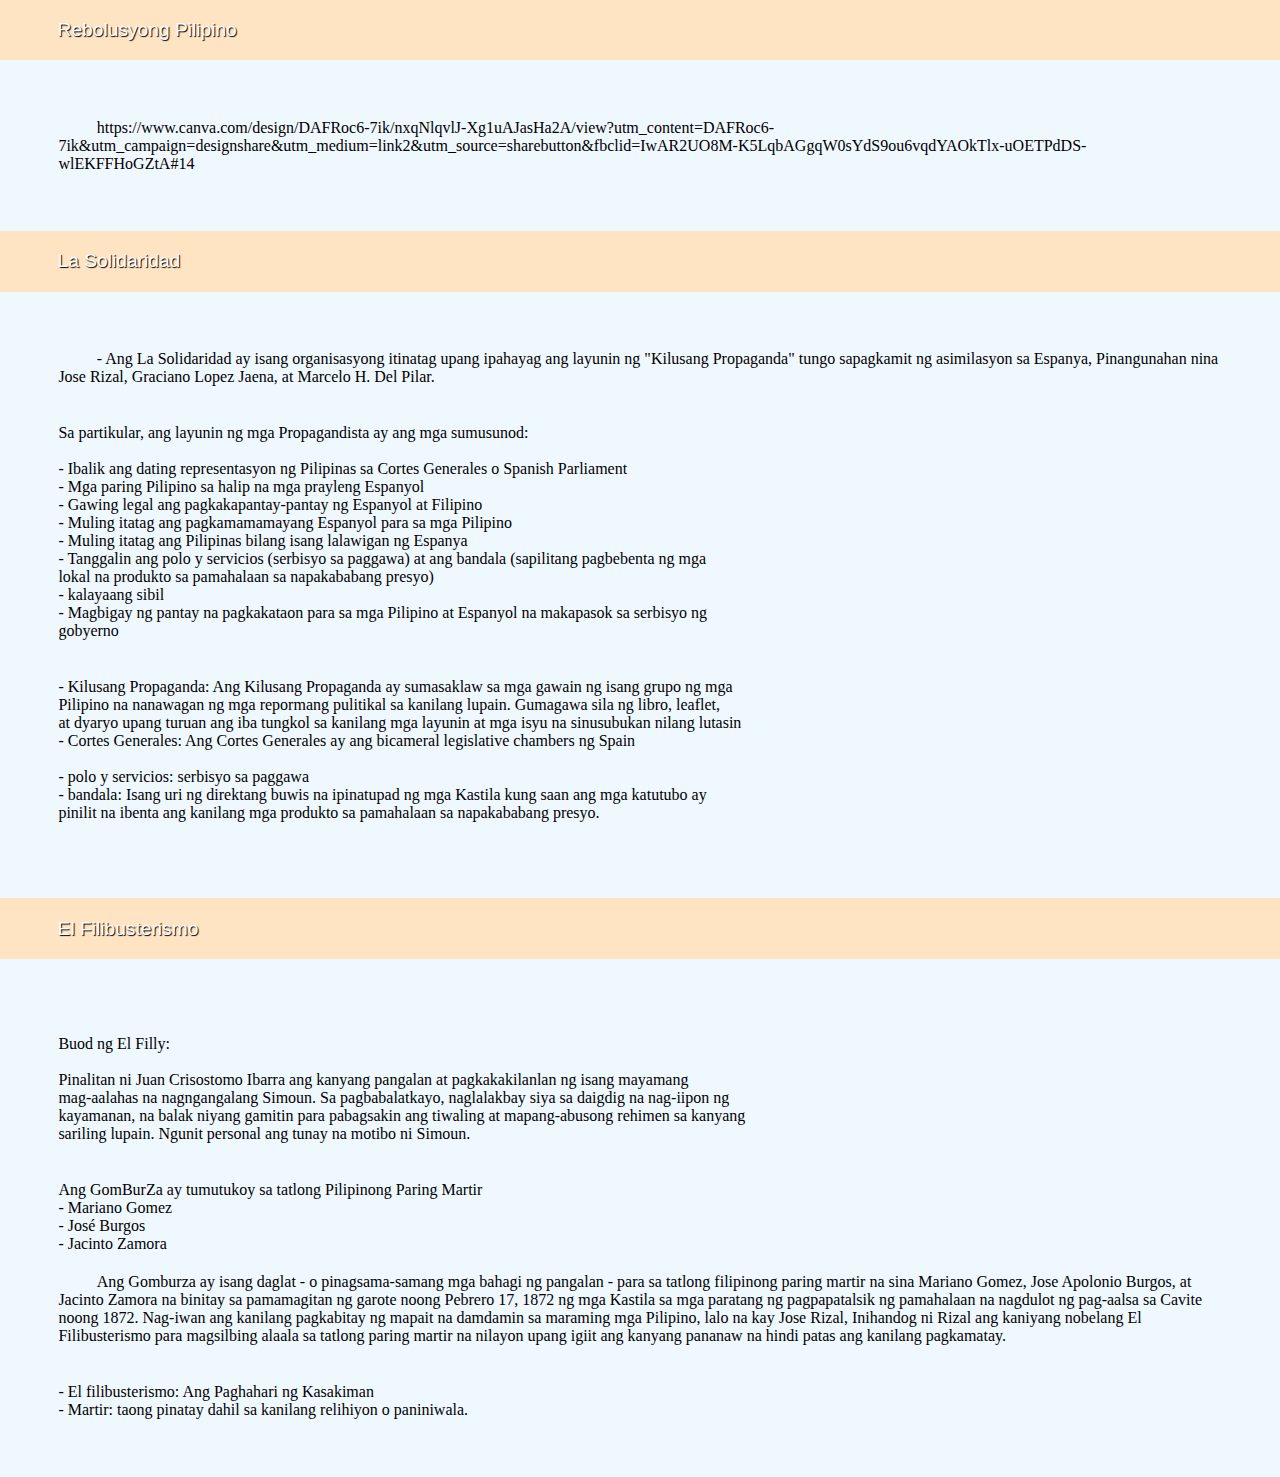
<file: notes/script/rebolusyong_pilipino/index.html>
<html lang="en">

<head>
    <meta charset="UTF-8">
    <meta http-equiv="X-UA-Compatible" content="IE=edge">
    <meta name="viewport" content="width=device-width, initial-scale=1.0">
    <title>rebolusyong pilipino</title>
    <link rel="stylesheet" href="../style.css">
    <style>
        .list {
            white-space: pre-line;
        }
    </style>
</head>

<body>
    <div class="note-object">
        <div class="note-title">
            rebolusyong pilipino
        </div>
        <div class="note-content-wrapper">
            <div class="note-content">
                https://www.canva.com/design/DAFRoc6-7ik/nxqNlqvlJ-Xg1uAJasHa2A/view?utm_content=DAFRoc6-7ik&utm_campaign=designshare&utm_medium=link2&utm_source=sharebutton&fbclid=IwAR2UO8M-K5LqbAGgqW0sYdS9ou6vqdYAOkTlx-uOETPdDS-wlEKFFHoGZtA#14
            </div>
        </div>
    </div>
    <div class="note-object">
        <div class="note-title">
            la solidaridad
        </div>
        <div class="note-content-wrapper">
            <div class="note-content">
                - Ang La Solidaridad ay isang organisasyong itinatag upang ipahayag ang layunin ng "Kilusang Propaganda"
                tungo sapagkamit ng asimilasyon sa Espanya, Pinangunahan nina Jose Rizal, Graciano Lopez Jaena, at
                Marcelo H. Del Pilar.
            </div>
            <div class="note-content list">
                Sa partikular, ang layunin ng mga Propagandista ay ang mga sumusunod:

                - Ibalik ang dating representasyon ng Pilipinas sa Cortes Generales o Spanish Parliament
                - Mga paring Pilipino sa halip na mga prayleng Espanyol
                - Gawing legal ang pagkakapantay-pantay ng Espanyol at Filipino
                - Muling itatag ang pagkamamamayang Espanyol para sa mga Pilipino
                - Muling itatag ang Pilipinas bilang isang lalawigan ng Espanya
                - Tanggalin ang polo y servicios (serbisyo sa paggawa) at ang bandala (sapilitang pagbebenta ng mga
                lokal na produkto sa pamahalaan sa napakababang presyo)
                - kalayaang sibil
                - Magbigay ng pantay na pagkakataon para sa mga Pilipino at Espanyol na makapasok sa serbisyo ng
                gobyerno
            </div>
            <div class="note-content list">
                - Kilusang Propaganda: Ang Kilusang Propaganda ay sumasaklaw sa mga gawain ng isang grupo ng mga
                Pilipino na nanawagan ng mga repormang pulitikal sa kanilang lupain. Gumagawa sila ng libro, leaflet,
                at dyaryo upang turuan ang iba tungkol sa kanilang mga layunin at mga isyu na sinusubukan nilang lutasin
                - Cortes Generales: Ang Cortes Generales ay ang bicameral legislative chambers ng Spain

                - polo y servicios: serbisyo sa paggawa
                - bandala: Isang uri ng direktang buwis na ipinatupad ng mga Kastila kung saan ang mga katutubo ay
                pinilit na ibenta ang kanilang mga produkto sa pamahalaan sa napakababang presyo.

            </div>
            <!-- - Reinstate the former representation of the Philippines in the Cortes Generales or Spanish Parliament
            - Secularize the clergy (i.e. use secular or diocesan priest rather than clergy from a religious order)
            - Legalize Spanish and Filipino equality
            - Reestablish Spanish citizenship for Filipinos
            - Reestablish the Philippines as a province of Spain[6]
            - Abolish polo y servicios (labor service) and the bandala (forced sale of local products to the government)
            - Guarantee basic civil freedoms
            - Provide equal opportunity for Filipinos and Spanish to enter government service -->
        </div>
    </div>
    <div class="note-object">
        <div class="note-title">
            el filibusterismo
        </div>
        <div class="note-content-wrapper">
            <div class="note-content">
                <!-- https://medium.com/@mynameisjericcruz/metamorphosis-gomburza-93fc63bee90e -->
                <!-- GomBurZa refers to three Filipino Catholic Priest -->
                
                <!-- Binago ni Juan Crisostomo lbarra ang kanyang pangalan at pagkakakilanlan sa isang mayamang mag-aalahas
                na nagngangalang Simoun. Sa magbalatkayo, naglalakbay siya sa mundo na nag-iipon ng kayamanan, na balak
                niyang gamitin para pabagsakin ang mga tiwali at mapang-abusong rehimen sa kanyang sariling lupain.

                Ngunit ang totoo ay nais nya itong gamitin na personal na motibo. Nais niyang iligtas ang kanyang minamahal, Maria Clara, mula
                sa kumbento at ipaghiganti ang pagkamatay ng kanyang ama. Sa isang kagubatan sa Bisperas ng Pasko,
                Nalaman ni Basilio ang totoong pagkakakilanlan ni Simoun bilang taong
                tumulong sa paglibing sa kanyang ina Si Sisa mahigit sampung taon bago, sa ilalim ng puno. Si Simoun ay
                nasa kagubatan upang kunin ang mga hiyas niya inilibing malapit sa libingan ni Sisa. Habang umuusad ang
                pelikula,

                lahat nabubunyag ang mga lihim at intriga, at ang nabigo ang plano ng mga plotters. Isang magaling na
                paring Pilipino ang nagtatapon Ang mga hiyas ni Simoun, sa gayo'y inalis ang kasakiman, karahasan at iba
                pang kasamaan na maaaring mayroon sila -->
            </div>
            <div class="note-content">
            </div>
            <div class="note-content list">
                Buod ng El Filly:

                Pinalitan ni Juan Crisostomo Ibarra ang kanyang pangalan at pagkakakilanlan ng isang mayamang
                mag-aalahas na nagngangalang Simoun. Sa pagbabalatkayo, naglalakbay siya sa daigdig na nag-iipon ng
                kayamanan, na balak niyang gamitin para pabagsakin ang tiwaling at mapang-abusong rehimen sa kanyang
                sariling lupain. Ngunit personal ang tunay na motibo ni Simoun.
            </div>
            <div class="note-content list">
                Ang GomBurZa ay tumutukoy sa tatlong Pilipinong Paring Martir
                - Mariano Gomez
                - José Burgos
                - Jacinto Zamora
            </div>
            <div class="note-content">
                Ang Gomburza ay isang daglat - o pinagsama-samang mga bahagi ng pangalan - para sa tatlong filipinong
                paring martir na sina Mariano Gomez, Jose Apolonio Burgos, at Jacinto Zamora na binitay sa pamamagitan
                ng garote noong Pebrero 17, 1872 ng mga Kastila sa mga paratang ng pagpapatalsik ng pamahalaan na
                nagdulot ng pag-aalsa sa Cavite noong 1872. Nag-iwan ang kanilang pagkabitay ng mapait na damdamin sa
                maraming mga Pilipino, lalo na kay Jose Rizal, Inihandog ni Rizal
                ang kaniyang nobelang El Filibusterismo para magsilbing alaala sa tatlong paring
                martir na nilayon upang igiit ang kanyang pananaw na hindi patas ang kanilang pagkamatay.
            </div>
            <div class="note-content list">
                - El filibusterismo: Ang Paghahari ng Kasakiman
                - Martir: taong pinatay dahil sa kanilang relihiyon o paniniwala.
            </div>
        </div>
    </div>
</body>

</html>
</file>
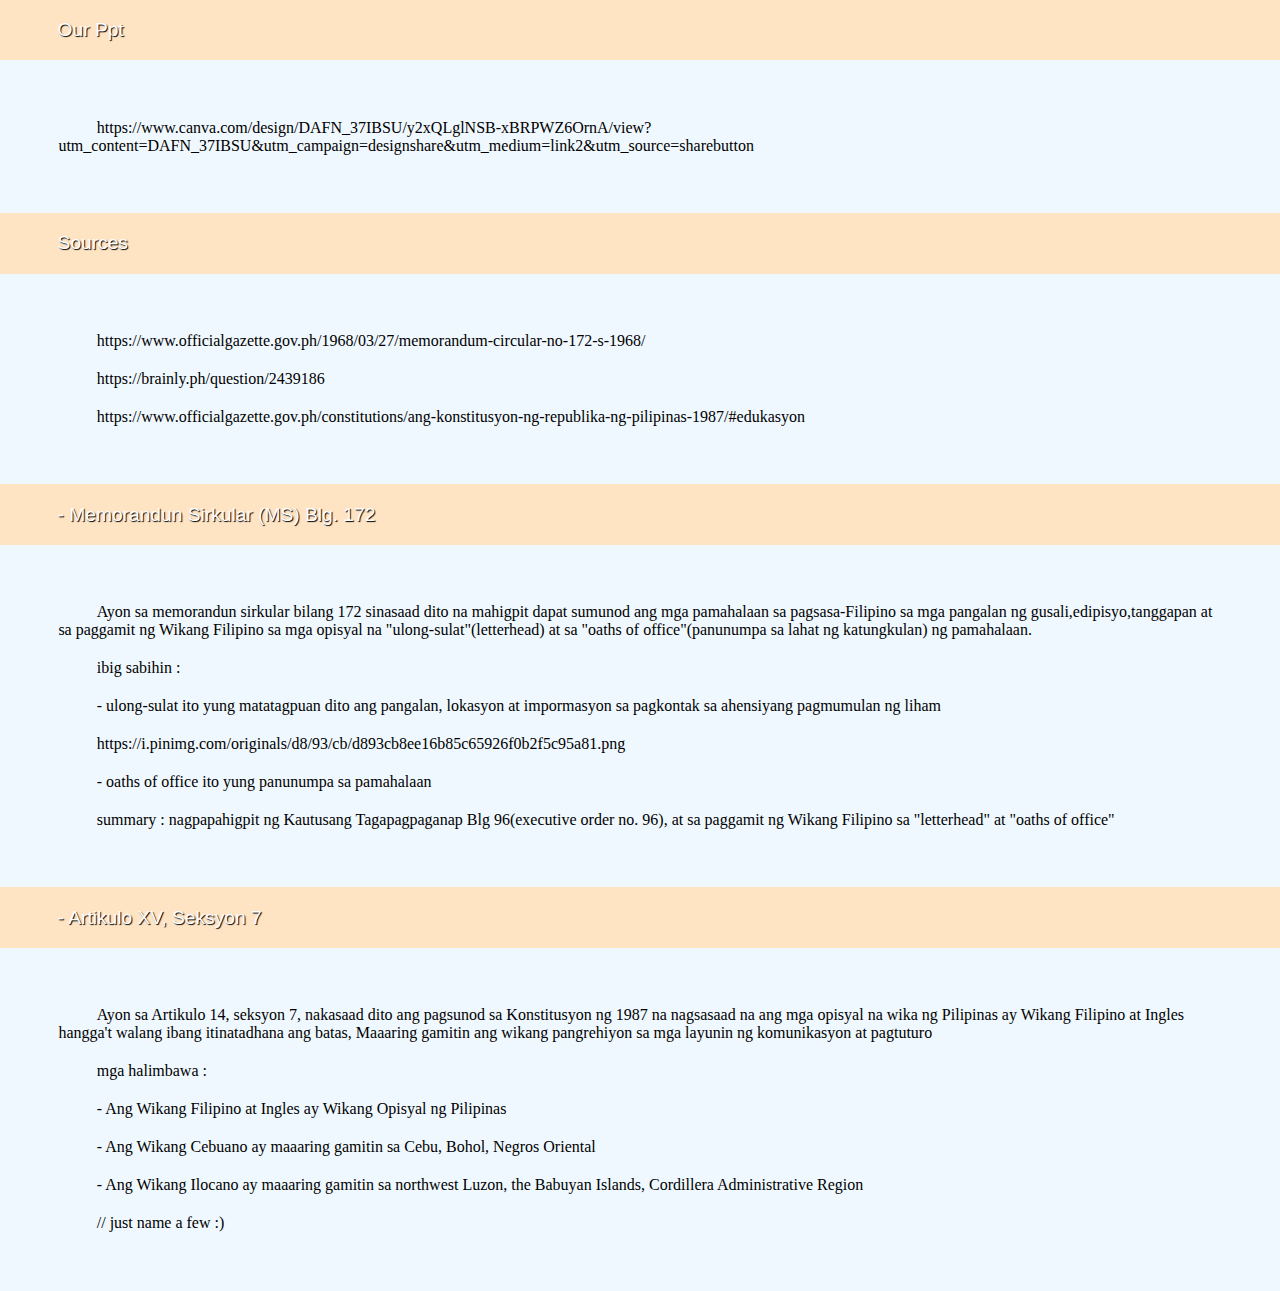
<file: notes/script/wikang_opisyal/index.html>
<html lang="en">
<head>
    <meta charset="UTF-8">
    <meta http-equiv="X-UA-Compatible" content="IE=edge">
    <meta name="viewport" content="width=device-width, initial-scale=1.0">
    <meta property="og:title" content="My Script for Wikang Opisyal" />
    <meta property="og:description" content="Oyasumi ૮ ˶ᵔ ᵕ ᵔ˶ ა" />
    <link rel="icon" href="../img/cute_oyasumi.png">
    <title>My Script ❤</title> 
    <style>
        * {
            padding: 0;
            margin: 0;
            box-sizing: border-box;
        }
        body {
            background-color: lavender;

            height: 100vh;
            width: 100vw;

            overflow-x: hidden;
        }
        .note-object {
            display: block;
            background-color: aliceblue;
        }
        .note-title {
            display: block;

            text-indent: 3vw;
            text-shadow: 1px 1px 1px black;
            text-transform: capitalize;
            font-size: 1.2em;
            font-family: Arial, Helvetica, sans-serif;

            background-color: bisque;
            color: white;
            padding: clamp(15px,1.5vw,25px);
        }
        .note-content-wrapper {
            display: block;
            
            padding: clamp(30px,3vw,40px);
        }
        .note-content {
            display: block;

            text-indent: 3vw;
            /* text-shadow: 1px 1px 1px white; */
            word-wrap: break-word;
            /* white-space: pre-wrap; */
            
            margin: 20px;
            background-color: aliceblue;
        }
    </style>
</head>
<body>
    <div class="note-object">
        <div class="note-title">
            our ppt
        </div>
        <div class="note-content-wrapper">
            <div class="note-content">
                https://www.canva.com/design/DAFN_37IBSU/y2xQLglNSB-xBRPWZ6OrnA/view?utm_content=DAFN_37IBSU&utm_campaign=designshare&utm_medium=link2&utm_source=sharebutton
            </div>
        </div>
    </div>
    <div class="note-object">
        <div class="note-title">
            sources
        </div>
        <div class="note-content-wrapper">
            <div class="note-content">
                https://www.officialgazette.gov.ph/1968/03/27/memorandum-circular-no-172-s-1968/
            </div>
            <div class="note-content">
                https://brainly.ph/question/2439186
            </div>
            <div class="note-content">
                https://www.officialgazette.gov.ph/constitutions/ang-konstitusyon-ng-republika-ng-pilipinas-1987/#edukasyon
            </div>
        </div>
    </div>
    
    <div class="note-object">
        <div class="note-title">
            - memorandun sirkular (MS) blg. 172
        </div>
        <div class="note-content-wrapper">
            <!-- <div class="note-content">
                Memorandum Sirkular (MS)

                Blg. 172 

                Marso 27, 1968

                - Nag-aatas ng mahigit na pagsunod sa KT Blog. 96 at sa paggamit ng Pilipino sa mga opisyal na ulong-sulat (letterhead) at panunumpa sa katungkulan sa lahat ng opisina ng gobyerno
            </div> -->
            <!-- <div class="note-content">
                DIRECTING STRICT COMPLIANCE WITH EXECUTIVE ORDER NO. 96, SERIES OF 1967, AND THE USE OF PILIPINO IN OFFICIAL LETTERHEADS AND IN OATHS OF OFFICE OF ALL GOVERNMENT OFFICIALS.
            </div> -->
            <!-- <div class="note-content">
                pakisulat ang aking sasabihin - 
                ang memorandun sirkular bilang 172 ay nagdidirekta ng mahigpit na pagsunod sa Kautusang Tagapagpaganap bilang 96(executive order no. 96), serye ng 1967, at ang paggamit ng wikang pilipino sa mga opisyal na "letterhead"(header) at sa "panunumpa sa tungkulin"(oath) ng lahat ng opisyal ng pamahalaan.
            </div> -->
            <!-- at gayun din ang sa katungkulan sa pamahalaan. -->
            <!-- ayon sa memorandum sirkular bilang 172 sinasaad dito na mahigpit dapat sumunod ang mga nasa pamahalaan na gamitin ang wikang opisyal at ang paggamit ng Filipino sa mga opisyal na letterhead at sa panunumpa sa lahat ng lahat katungkulan sa opisyal ng pamahalaan. -->
                <!-- - ang mga nakapaskil na "oaths of office"(panunumpa) sa pamahalaan ay isasalin sa Wikang Filipino -->
                <!-- - ang mga ulong-sulat(letterhead) ng pamahalaan ay dapat isalin sa Wikang Filipino -->
            <div class="note-content">
            Ayon sa memorandun sirkular bilang 172 sinasaad dito na mahigpit dapat sumunod ang mga pamahalaan sa pagsasa-Filipino sa mga pangalan ng gusali,edipisyo,tanggapan at sa paggamit ng Wikang Filipino sa mga opisyal na "ulong-sulat"(letterhead) at sa "oaths of office"(panunumpa sa lahat ng katungkulan) ng pamahalaan.
            </div>
            <div class="note-content">
                ibig sabihin : 
            </div>
            <!-- <div class="note-content">
                - ang mga "oaths of office"(panunumpa) at ulong-sulat(letterhead) sa pamahalaan ay isasalin sa Wikang Filipino
            </div> -->
            <div class="note-content">
                - ulong-sulat ito yung matatagpuan dito ang pangalan, lokasyon at impormasyon sa pagkontak sa ahensiyang pagmumulan ng liham
            </div>
            <div class="note-content">
                https://i.pinimg.com/originals/d8/93/cb/d893cb8ee16b85c65926f0b2f5c95a81.png
            </div>
            <div class="note-content">
                - oaths of office ito yung panunumpa sa pamahalaan
            </div>
            <!-- <div class="note-content">
                - ang mga panunumpa at ulong-sulat sa pamahalaan ay dapat isalin sa Wikang Filipino 
            </div> -->
            <div class="note-content">
                summary : nagpapahigpit ng Kautusang Tagapagpaganap Blg 96(executive order no. 96), at sa paggamit ng Wikang Filipino sa "letterhead" at "oaths of office"
            </div>
            <!-- hihimayin / papalawakin -->
        </div>
    </div>
    <div class="note-object">
        <div class="note-title">
            - artikulo XV, Seksyon 7
        </div>
        <div class="note-content-wrapper">
            <!-- <div class="note-content">
                Artikulong XV, Seksyon 7

                Bilang Pag-alinsunod sa Konstitusyon 1987, na naglalahad na "Ukol sa mga layunin ng komunikasyon at pagtuturo, ang mga wikang Opisyal ng Pilipinas ay Filipino at Ingles hangga't walang itinadhana ang batas"
            </div> -->
            <!-- <div class="note-content">
                Ukol sa mga layunin ng komunikasyon at pagtuturo, ang mga wikang opisyal ng Pilipinas ay Filipino at Ingles hangga’t walang ibang itinatadhana ang batas. Ang mga wikang pangrehiyon ay pantulong na mga wikang opisyal sa mga rehiyon at magsisilbi na pantulong na mga wikang panturo roon. Dapat itaguyod nang kusa at opsyonal ang Kastila at Arabic.
            </div> -->
            <!-- <div class="note-content">
                Ukol sa Artikulong 14, seksyon 7 sinasaad dito ang pag-alinsunod sa Konstitusyon 1987 na naglalahad ang mga wikang opisyal ng Pilipinas ay Filipino at Ingles hangga’t walang ibang itinatadhana ang batas.
            </div> -->
                <!-- mga halimbawa: maaaring kang gumamit ng wika mo sa iyong rehiyon pero sa mga transaksyon, [more examples] ay dapat filipino at Ingles -->
                <!-- summary : sinasaad dito ang pag-alinsunod sa Konstitusyon 1987 na ang mga wikang opisyal ng Pilipinas ay Filipino at Ingles hangga't walang ibang itinatadhana ang batas. -->
            <div class="note-content">
                Ayon sa Artikulo 14, seksyon 7, nakasaad dito ang pagsunod sa Konstitusyon ng 1987 na nagsasaad na ang mga opisyal na wika ng Pilipinas ay Wikang Filipino at Ingles hangga't walang ibang itinatadhana ang batas, Maaaring gamitin ang wikang pangrehiyon sa mga layunin ng komunikasyon at pagtuturo
            </div>
            <div class="note-content">
                mga halimbawa : 
            </div>
            <div class="note-content">
                - Ang Wikang Filipino at Ingles ay Wikang Opisyal ng Pilipinas
            </div>
            <div class="note-content">
                - Ang Wikang Cebuano ay maaaring gamitin sa Cebu, Bohol, Negros Oriental
            </div>
            <div class="note-content">
                - Ang Wikang Ilocano ay maaaring gamitin sa northwest Luzon, the Babuyan Islands, Cordillera Administrative Region
            </div>
            <div class="note-content">
                // just name a few :)
            </div>
        </div>
    </div>
    <!-- <script>
        const note_contents = document.querySelectorAll(".note-content")
        note_contents.forEach((item,index) => {
            item.addEventListener("click",async e => {
                await navigator.clipboard.writeText(e.target.textContent)
            })
        })
    </script> -->
</body>
</html>
</file>
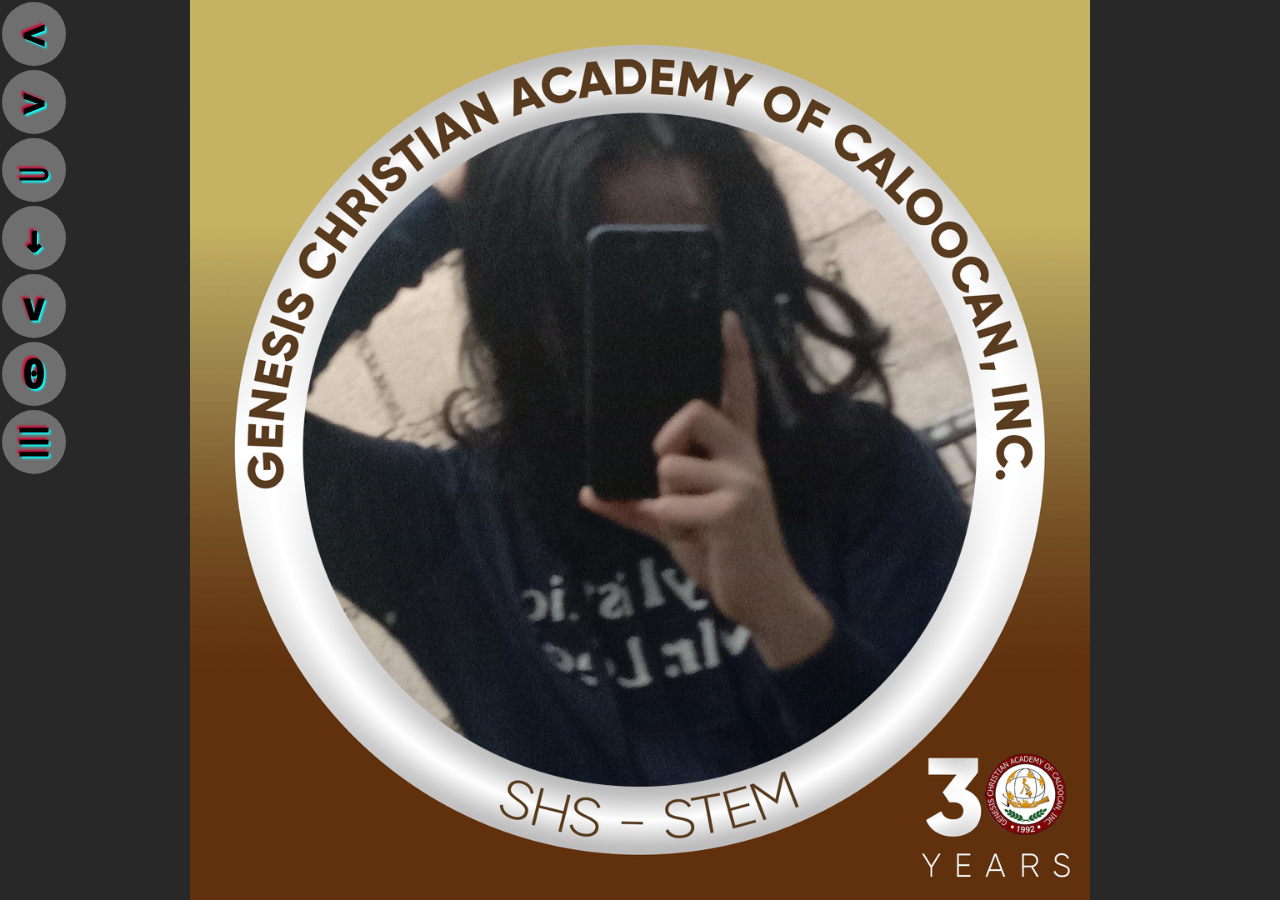
<file: media.html>
<!DOCTYPE html>
<html lang="en">
<head>
    <meta charset="UTF-8">
    <meta http-equiv="X-UA-Compatible" content="IE=edge">
    <meta name="viewport" content="width=device-width, initial-scale=1.0">
    <meta property="og:title" content="media">
    <meta property="og:description" content="media">
    <meta property="og:image" content="img/yamete_noise_with_schooluniform.png">
    <title> media </title>
    <style>
        *::-webkit-scrollbar {
            width: 10px;
        }
        *::selection {
            display: none;
        }
        *::-webkit-scrollbar-thumb {
            background-color: #b382ba;
            border-radius: 2px;
            border: solid 1px lavender;
        }
        *::-webkit-scrollbar-track {
            background-color: lavender;
        }
        * {
            margin: 0;
            padding: 0;
            box-sizing: 0;
            overflow-x: hidden;
        }
        body {
            position: static;
            z-index: auto;
            
            display: flex;
            flex-direction: column;
            justify-content: center;
            align-items: center;
            background-color: #282828;

            height: 100vh;
            width: 100vw;
        }
        .img-frame {
            position: static;
            z-index: auto;

            display: block;
            margin: 0 auto;

            width: 100%;
            height: 100%;
            object-fit: contain;
        }
        .nav {
            position: fixed;
            z-index: 10;
            left: 0;
            top: 0;

            display: flex;
            justify-content: center;
            align-items: center;
            flex-direction: column;
        }
        .prev , .next , .rotate , .download , .changeViewMode , .index , .nav_view {
            display: flex;
            justify-content: center;
            align-items: center;
            margin: 2px;
            border-radius: 100%;
            border: solid 0px;
            height: 5vw;
            width: 5vw;
            min-height: 40px;
            min-width: 40px;
            font-size: 3vw;
            font-weight: 1000;
            font-family: monospace;
            overflow: hidden;
            text-align: center;
            text-shadow: 2px 2px 2px #0ffbf9, -2px -2px 2px #cc0f39;

            background-color: rgba(181, 181, 181, 0.5);
            color: black;

            cursor: pointer;
        }
        .prev:hover , .next:hover , .rotate:hover , .download:hover , .changeViewMode:hover , .index:hover , .nav_view:hover {
            color: lavender;
        }
        .index:focus {
            outline: none;
        }

        /* all view */
        .allView {
            position: static;
            z-index: auto;

            display: none;
            flex-direction: row;
            flex-wrap: wrap;
            justify-content: center;
            align-items: center;
            margin: 0 auto;
        }
        .viewFrame {
            position: static;
            z-index: auto;

            display: block;
            content-visibility: auto;
            margin: 10px;
            border: solid 1px rgb(216, 103, 216);
            width: 200px;
        }
    </style>
</head>
<body>
    <div class="allView">

    </div>
    <img class="img-frame" alt="screenshotViewWasEmpty">
    <div class="nav">
        <div class="prev">
            &lt;
        </div>
        <div class="next">
            &gt;
        </div>
        <div class="rotate">
            &#10608;
        </div>
        <a class="download" download>
            &darr;
        </a>
        <div class="changeViewMode">
            v
        </div>
        <input type="text" class="index">
        <div class="nav_view">
            &#9776;
        </div>
    </div>
</body>
<script>
    const folderViewName = "img/";

    const imagelist = [
  'gcaci2223-37e73a46-dea7-4d30-9bc1-247e2a2109d3.jpg',
  'genesis_school.jpg',
  'loupe.png',
  'yamete_noise_with_schooluniform.png'
];

    //rotateView
    let imageRotation = 0;
    //changeView
    let viewMode = false;
    //imageIndex
    let iterateImage = 0;
    //navView
    let navShow = true
    
    const allView = document.querySelector(".allView")
    let screenshotView = document.querySelector(".img-frame")
    screenshotView.setAttribute("draggable",false);

    const next = document.querySelector(".next")
    const prev = document.querySelector(".prev")
    const rotate = document.querySelector(".rotate")
    const download = document.querySelector(".download")
    const changeViewMode = document.querySelector(".changeViewMode")
    const index = document.querySelector(".index")
    const nav_view = document.querySelector(".nav_view")

    index.setAttribute("maxlength",imagelist.length.toString().length)
    index.setAttribute("value",iterateImage)
    screenshotView.setAttribute("src",folderViewName + imagelist[iterateImage]);

    for(let allViewIterate = 0; allViewIterate < imagelist.length; ++allViewIterate){
        var createView = document.createElement("img");
        createView.setAttribute("class","viewFrame");
        createView.setAttribute("src",folderViewName + imagelist[allViewIterate]);
        createView.addEventListener("click", (clickView) => {
            changeView()
            chooseView(allViewIterate)
        })
        allView.appendChild(createView);
    }
    function chooseView(currentIndex) {
        iterateImage = currentIndex
        index.value = iterateImage
        screenshotView.setAttribute("src",folderViewName + imagelist[currentIndex]);
        if(navShow == false){
            nav_view.textContent = iterateImage
        }
    }
    function nextView() {
        if(imagelist[iterateImage] == imagelist[imagelist.length - 1]){
            iterateImage = imagelist.length - 1;
        }
        else {
            iterateImage += 1;
            screenshotView.setAttribute("src",folderViewName + imagelist[iterateImage]);
        }
        if(navShow == false){
            nav_view.textContent = iterateImage
        }
        index.value = iterateImage
    }
    function returnView() {
        if(iterateImage <= 0){
            iterateImage = 0;
            screenshotView.setAttribute("src",folderViewName + imagelist[iterateImage])
        }
        else {
            iterateImage -= 1;
            screenshotView.setAttribute("src",folderViewName + imagelist[iterateImage])
        }
        if(navShow == false){
            nav_view.textContent = iterateImage
        }
        index.value = iterateImage
        
    }
    function rotateView() {
        imageRotation += 90;
        screenshotView.style.transform = `rotateZ(${imageRotation}deg)`;
    }
    function changeView() {
        if(viewMode == true){
            screenshotView.style.display = "block";
            allView.style.display = "none";

            viewMode = false;
        }
        else {
            viewMode = true;
            screenshotView.style.display = "none";
            allView.style.display = "flex";
        }
    }
    function downloadView(){
        alert("Just download it manually i'm tired");
    }
    function inputView() {
        if(index.value > imagelist.length - 1){
            iterateImage = imagelist.length - 1
            index.value = imagelist.length - 1
            screenshotView.setAttribute("src",folderViewName + imagelist[iterateImage])
        }
        else if (index.value == (undefined || null || "")){
            iterateImage = 0
            screenshotView.setAttribute("src",folderViewName + imagelist[iterateImage])
        }
        else {
            iterateImage = parseInt(index.value)
            screenshotView.setAttribute("src",folderViewName + imagelist[iterateImage])
        }
    }
    function arrowKeyEvent(keyboardEvent) {
        if(keyboardEvent.keyCode == 37) returnView()
        if(keyboardEvent.keyCode == 39) nextView()
    }
    function navView() {
        listOfView = [next,prev,rotate,download,changeViewMode,index]
        if(navShow == true){
            for (i of listOfView){
                i.style.display = 'none'
                navShow = false

                currentTimeout = setTimeout(() => {
                    nav_view.style.opacity = .2
                    nav_view.textContent = iterateImage
                }, 1000);
            }
        }
        else {
            for (i of listOfView){
                i.style.display = 'flex'
                navShow = true

                setTimeout(() => {
                    nav_view.style.opacity = 1
                    nav_view.innerHTML = '&#9776;'
                }, 1000);
            }
        }
    }

    next.addEventListener('click',() => {
        nextView()
    })
    prev.addEventListener('click',() => {
        returnView()
    })
    rotate.addEventListener('click',() => {
        rotateView()
    })
    download.addEventListener('click',() => {
        downloadView()
    })
    changeViewMode.addEventListener('click',() => {
        changeView()
    })
    index.addEventListener('keyup', () => {
        inputView()
    })
    nav_view.addEventListener('click', () => {
        navView()
    })
    window.addEventListener("keydown", (keyboardEvent) => {
        arrowKeyEvent(keyboardEvent)
    })
    //TouchClick update
    screenshotView.addEventListener('click', (touchevent) => {
        TouchClick(touchevent.screenX)
    })
    function TouchClick(touchevent) {
        if(touchevent < innerWidth / 2) returnView()
        if(touchevent > innerWidth / 2) nextView()
    }
</script>
</html>
</file>
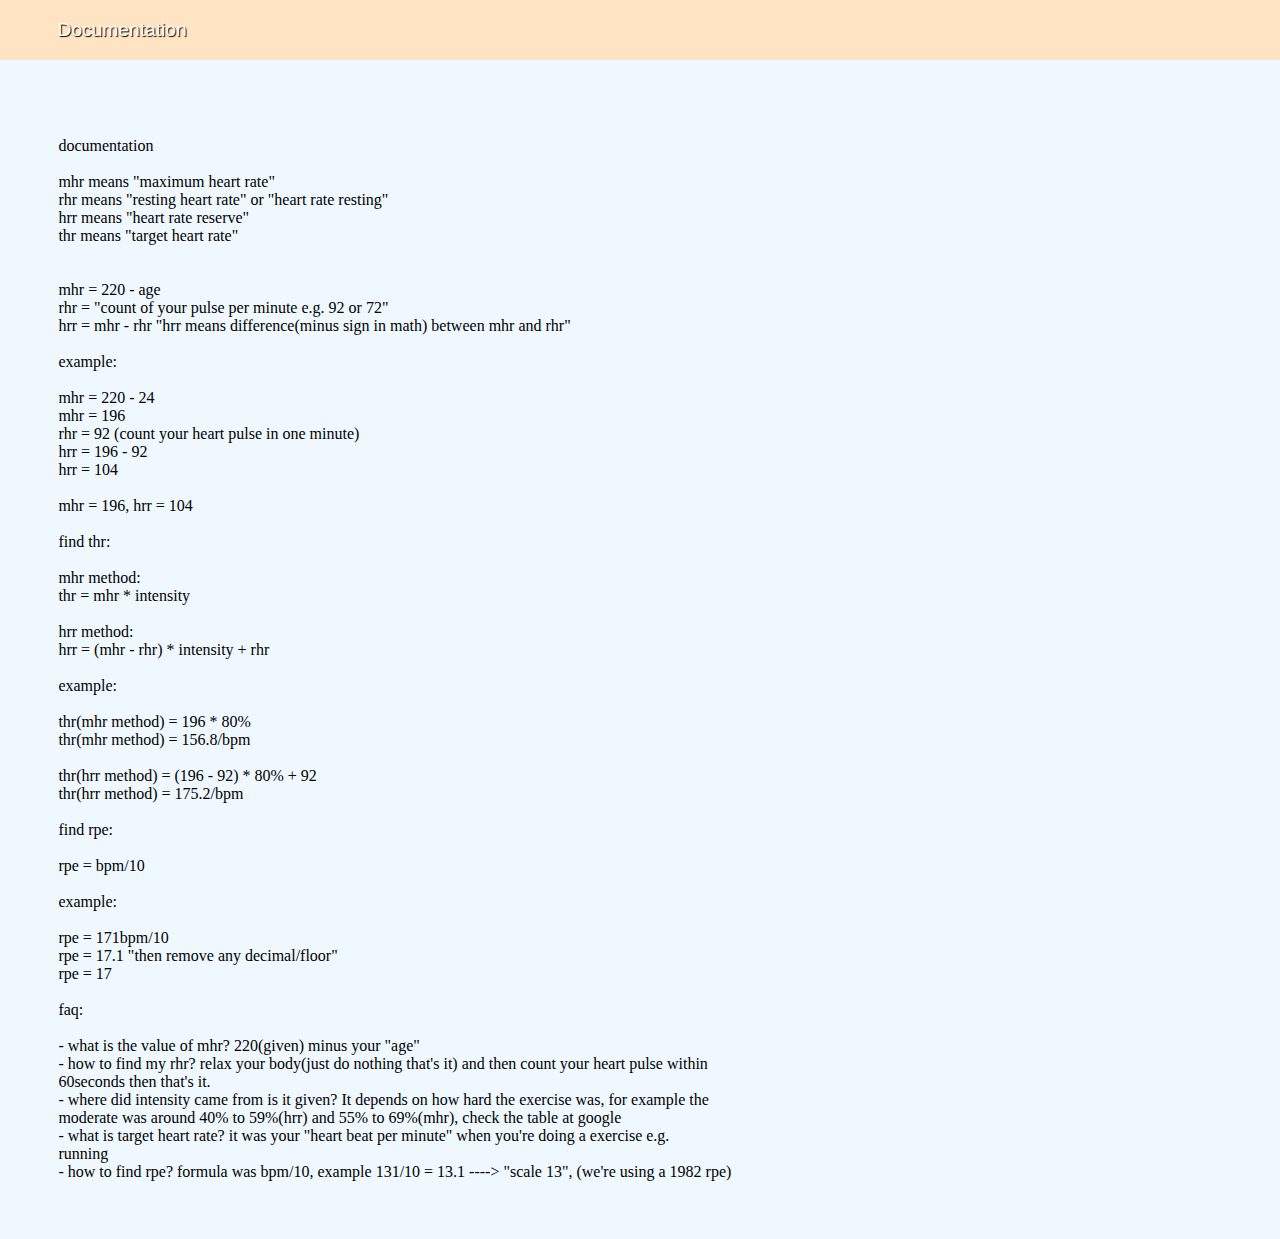
<file: notes/script/PHYSIOLOGY INDICATORS/documentation.html>
<!DOCTYPE html>
<html lang="en">
<head>
    <meta charset="UTF-8">
    <meta http-equiv="X-UA-Compatible" content="IE=edge">
    <meta name="viewport" content="width=device-width, initial-scale=1.0">
    <title>documentation</title>
    <link rel="stylesheet" href="../style.css">
    <style>
        .note-content {
            white-space: pre-line;
        }
    </style>
</head>
<body>
    <div class="note-object">
        <div class="note-title">
            documentation
        </div>
        <div class="note-content-wrapper">
            <div class="note-content">
                documentation

                mhr means "maximum heart rate"
                rhr means "resting heart rate" or "heart rate resting"
                hrr means "heart rate reserve"
                thr means "target heart rate"


                mhr = 220 - age
                rhr = "count of your pulse per minute e.g. 92 or 72"
                hrr = mhr - rhr "hrr means difference(minus sign in math) between mhr and rhr"

                example:

                mhr = 220 - 24
                mhr = 196
                rhr = 92 (count your heart pulse in one minute)
                hrr = 196 - 92
                hrr = 104

                mhr = 196, hrr = 104

                find thr:

                mhr method:
                thr = mhr * intensity

                hrr method:
                hrr = (mhr - rhr) * intensity + rhr

                example:

                thr(mhr method) = 196 * 80%
                thr(mhr method) = 156.8/bpm

                thr(hrr method) = (196 - 92) * 80% + 92
                thr(hrr method) = 175.2/bpm

                find rpe:

                rpe = bpm/10

                example:

                rpe = 171bpm/10
                rpe = 17.1 "then remove any decimal/floor"
                rpe = 17

                faq:

                - what is the value of mhr? 220(given) minus your "age"
                - how to find my rhr? relax your body(just do nothing that's it) and then count your heart pulse within
                60seconds then that's it.
                - where did intensity came from is it given? It depends on how hard the exercise was, for example the
                moderate was around 40% to 59%(hrr) and 55% to 69%(mhr), check the table at google
                - what is target heart rate? it was your "heart beat per minute" when you're doing a exercise e.g.
                running
                - how to find rpe? formula was bpm/10, example 131/10 = 13.1 ----> "scale 13", (we're using a 1982 rpe)
            </div>
        </div>
    </div>
    <script>
        const documents = {

        }

        const body = document.body

        function note_object(title, contents) {
            const note_object = document.createElement("div")
            note_object.setAttribute("class", "note-object")

            const note_title = document.createElement("div")
            note_title.setAttribute("class", "note-title")
            note_title.textContent = title
            note_object.appendChild(note_title)

            const note_content_wrapper = document.createElement("div")
            note_content_wrapper.setAttribute("class", "note-content-wrapper")
            note_object.appendChild(note_content_wrapper)

            for (c of contents) {
                const note_content = document.createElement("div")
                note_content.setAttribute("class", "note-content")
                note_content.textContent = c
                note_content_wrapper.appendChild(note_content)
            }

            body.appendChild(note_object)
        }

        // note_object(`Assignment oral coms`,[`test`,"only"])
    </script>
</body>

</html>
</file>
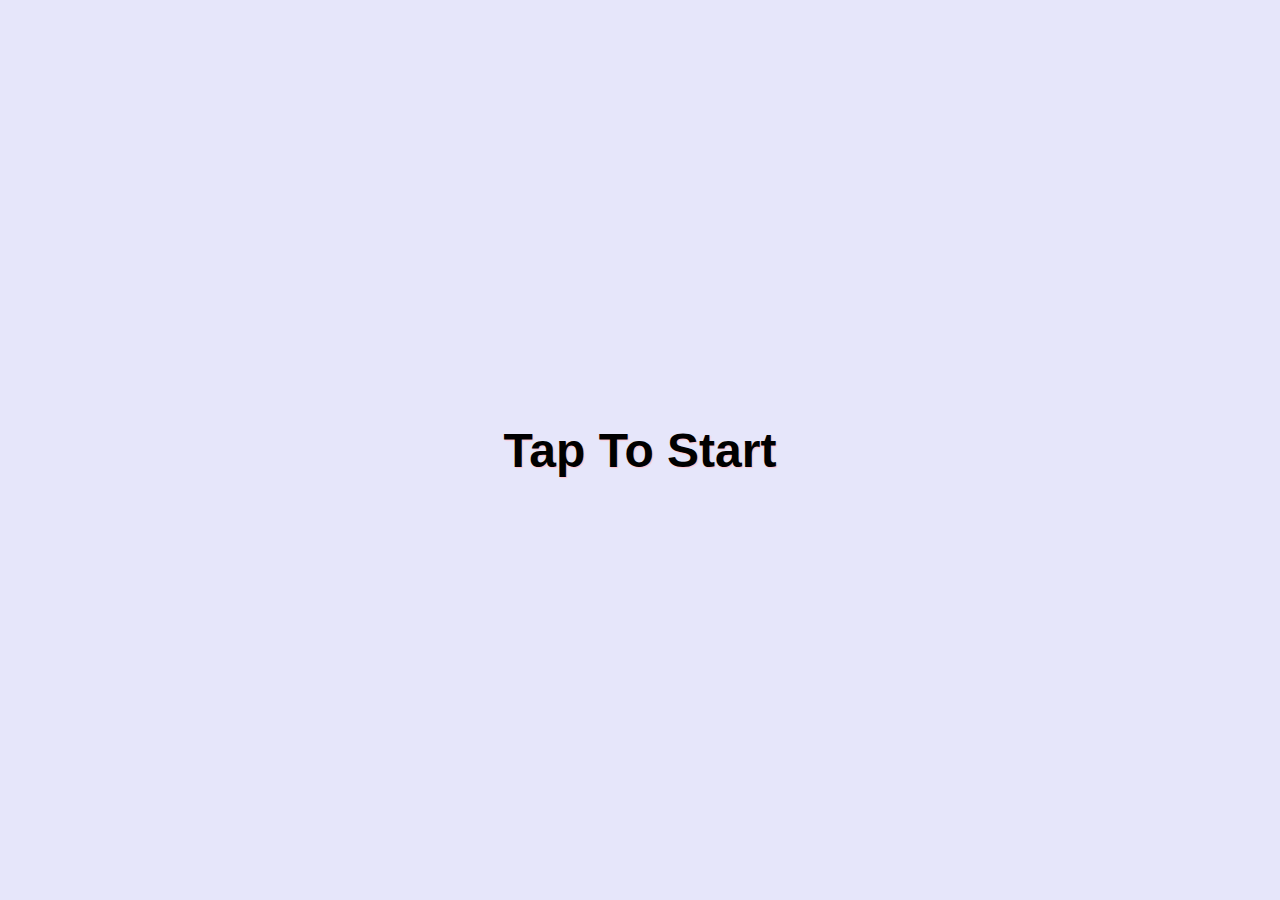
<file: notes/script/PHYSIOLOGY INDICATORS/formula/counter.html>
<html lang="en">
<head>
    <meta charset="UTF-8">
    <meta http-equiv="X-UA-Compatible" content="IE=edge">
    <meta name="viewport" content="width=
    , initial-scale=1.0">
    <title>countdown 60</title>
    <style>
        * {
            padding: 0;
            margin: 0;
            box-sizing: border-box;
            cursor: default;
        }

        *::selection {
            display: none;
        }

        body {
            background-color: lavender;
        }

        .countdown {
            display: flex;
            justify-content: center;
            align-items: center;

            height: 100vh;
            width: 100vw;

            font-size: 3em;
            font-family: Arial, Helvetica, sans-serif;
            text-transform: capitalize;
            font-weight: 700;
            text-shadow: 1px 1px 1px pink;
        }
    </style>
</head>

<body>
    <div class="countdown">
        tap to start
    </div>
    <script>
        // i just speedrun this so it doesn't look well #spaghetti code xd

        let reset = true
        let bias = 1
        let def = 60
        let target = def + bias
        const countdown = document.querySelector(".countdown")
        const audio = new Audio()

        function decrease() {
            target -= 1
            return target
        }

        function display(text) {
            countdown.textContent = `${text}`
            return text
        }

        function speak(text) {
            const msg = new SpeechSynthesisUtterance(target)
            msg.rate = 2
            // msg.voice = speechSynthesis.getVoices()[2]
            speechSynthesis.cancel()
            speechSynthesis.speak(msg)
        }

        function start(fun) {
            if (!reset) return
            reset = false
            const interval = setInterval(() => {
                if (target <= 0) {
                    target = def + bias
                    reset = true
                    clearInterval(interval)
                    display("tap to start")
                }
                else {
                    audio.src = "../audio/1 Second Radial Timer [4K UHD].mp3"
                    audio.play()
                    speak(display(decrease()))
                }
            }, 1000)
            return {
                clear() {
                    window.addEventListener("dblclick", () => {
                        target = def + bias
                        reset = true
                        clearInterval(interval)
                        display("tap to start")
                    })
                }
            }
        }

        window.addEventListener("click", () => {
            start().clear()
        })

        window.addEventListener("keydown", e => {
            if (e.keyCode == 32) start()
        })
    </script>
</body>

</html>
</file>
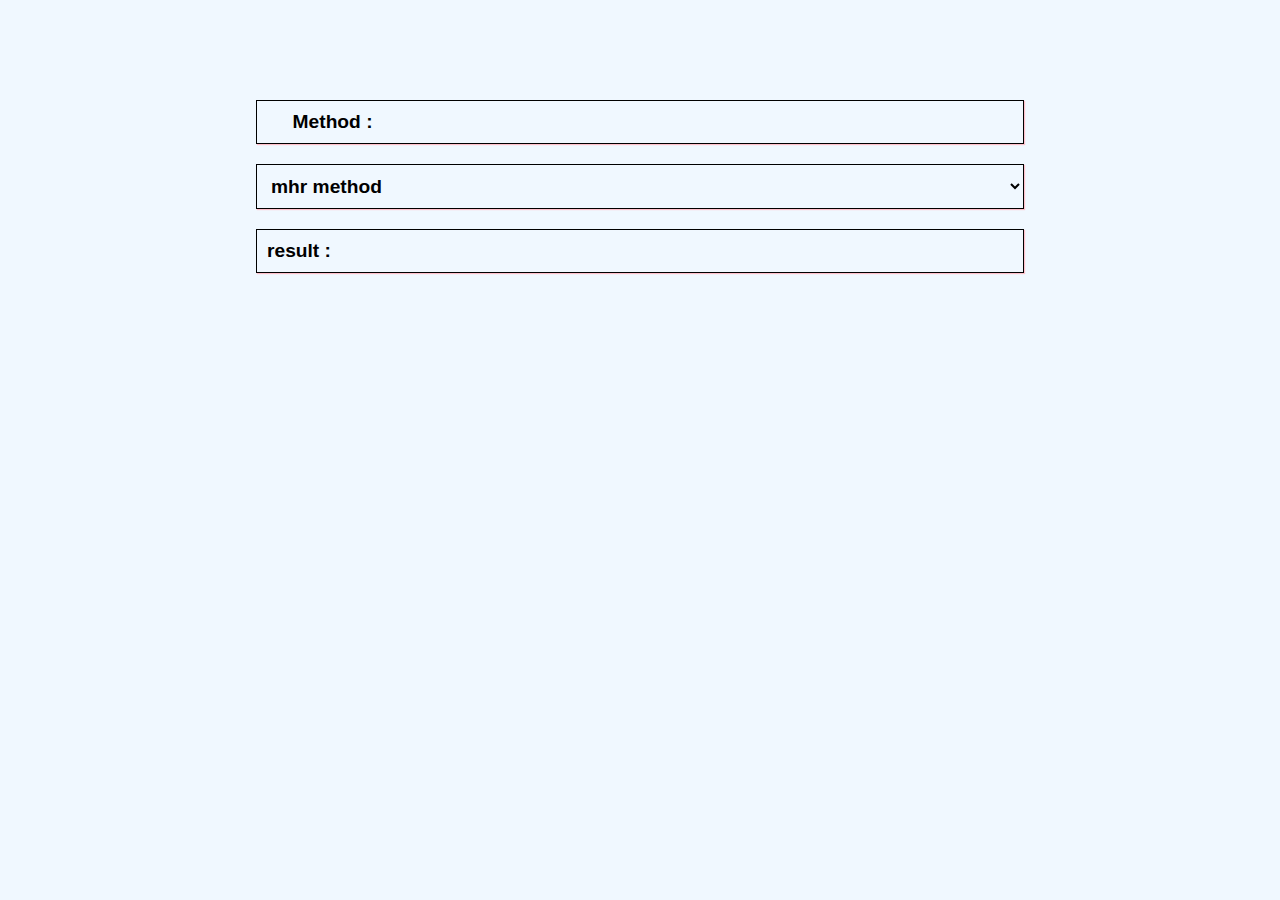
<file: notes/script/PHYSIOLOGY INDICATORS/formula/thr.html>
<html lang="en">

<head>
    <meta charset="UTF-8">
    <meta http-equiv="X-UA-Compatible" content="IE=edge">
    <meta name="viewport" content="width=device-width, initial-scale=1.0">
    <title>thr calculator</title>
    <style>
        * {
            padding: 0;
            margin: 0;
            box-sizing: border-box;
        }

        body {
            background-color: aliceblue;
            display: flex;
            justify-content: center;
            align-items: center;
            flex-direction: column;
            padding: 10vh 20vw;
        }

        label {
            text-align: start;
            text-indent: 2vw;
            background-color: lavender;
        }

        label::after {
            content: " :";
        }

        input {
            background-color: aliceblue;
        }

        input::placeholder {
            text-align: center;
        }

        input,
        label,
        select,
        .result {
            width: 100%;

            font-size: 1.2em;
            font-family: Arial, Helvetica, sans-serif;
            font-weight: 700;
            box-shadow: 1px 1px 1px pink;

            margin: 10px;
            padding: 10px;
            border: solid 1px black;
            background-color: inherit;

            display: none;
        }
        .visible {
            display: block;
        }
    </style>
</head>

<body>
    <label for="option" class="visible">Method</label>
    <select id="option" class="visible">
        <option value="mhr">mhr method</option>
        <option value="hrr">hrr method</option>
        <option value="rpe">rpe method</option>
    </select>

    <label for="mhr" data-mhr="">maximum heart rate</label>
    <input type="text" id="mhr" data-mhr="" placeholder="age e.g. 24">
    <label for="intensity" data-intensity>intensity/desiredrange</label>
    <input type="text" id="intensity" data-intensity placeholder="percentage e.g. 60%, 80%">
    <label for="rhr" data-rhr>resting heart rate</label>
    <input type="text" id="rhr" data-rhr placeholder="pulse per 60 seconds e.g. 92">
    <label for="hr" data-hr>heart rate</label>
    <input type="text" id="hr" data-hr placeholder="bpm(exertion) e.g. 131">

    <div class="result visible">
        result :
    </div>
    <script>
        function mhr(age) {
            // return 206.9 - (0.67 * age)
            // return (220 − patient's age) × 0.85 beats per minute.
            return 220 - age
        }
        function rhr(pulse) {
            return pulse
        }
        function hrr(mhr, rhr) {
            return mhr - rhr
        }

        const _option = document.getElementById("option")
        const _mhr = document.getElementById("mhr")
        const _rhr = document.getElementById("rhr")
        const _intensity = document.getElementById("intensity")
        const _hr = document.getElementById("hr")
        const _result = document.querySelector(".result")

        for (eventlist of ["click", "keyup"]) {
            window.addEventListener(eventlist, () => {

                for(i of [...document.querySelectorAll("[data-mhr]"),...document.querySelectorAll("[data-intensity]"),...document.querySelectorAll("[data-rhr]"),...document.querySelectorAll("[data-hr]")]){
                    i.style.display = "none"
                }

                switch (_option.value) {
                    case "mhr": {

                        for(e of [...document.querySelectorAll("[data-mhr]"),...document.querySelectorAll("[data-intensity]")]){
                            e.style.display = "block";
                        }

                        const solution = mhr(parseFloat(_mhr.value)) * (parseFloat(_intensity.value) / 100)
                        _result.textContent = `result : ${solution}/bpm`
                    }
                        break
                    case "hrr": {
                        
                        for(e of [...document.querySelectorAll("[data-mhr]"),...document.querySelectorAll("[data-intensity]"),...document.querySelectorAll("[data-rhr]")]){
                            e.style.display = "block";
                        }

                        const solution = (mhr(parseFloat(_mhr.value)) - rhr(parseFloat(_rhr.value))) * (parseFloat(_intensity.value) / 100) + rhr(parseFloat(_rhr.value))
                        _result.textContent = `result : ${solution}/bpm`
                    }
                        break
                    case "rpe": {

                        for(e of [...document.querySelectorAll("[data-hr]")]){
                            e.style.display = "block";
                        }

                        const solution = Math.floor(parseFloat(_hr.value) / 10)
                        _result.textContent = `result : scale ${solution}`
                    }
                        break
                }
            })
        }

        // console.log(bpm(intensity(hrr(mhr(24),rhr(92)),60), rhr(92)))
        // console.log(bpm(intensity(hrr(mhr(24),rhr(92)),80), rhr(92)))
        // console.log(bpm(intensity(hrr(mhr(16),rhr(92)),60), rhr(92)))
        // console.log((mhr(16) - rhr(92)) * (60 / 100) + rhr(92))
        // console.log(hrr(mhr(25),rhr(40)) * (40 / 100) + rhr(40))
        // console.log(hrr(mhr(24),rhr(92)) * (60 / 100) + rhr(92))
    </script>
</body>

</html>
</file>
<file: css/style.css>
@font-face {
    font-family: "caveat";
    src: url("../font/Caveat/Caveat-VariableFont_wght.ttf");
}
@font-face {
    font-family: "marck_script";
    src: url("../font/Marck_Script/MarckScript-Regular.ttf");
}


* {
    padding: 0;
    margin: 0;
    box-sizing: border-box;
    scroll-behavior: smooth;
}
*::-webkit-scrollbar {
    display: none;
}
*::selection {
    background-color: black;
    color: snow;
}
body {
    background-color: lavender;
}
.app-wrapper {
    display: block;
    width: 100vw;
}
.app-background {
    position: absolute;
    z-index: -1;
    top: clamp(50px,5vw,60px);
    left: 0;

    display: block;
    height: calc(100vh - clamp(50px,5vw,60px));
    width: 100vw;

    background-image: url("../img/genesis_school.jpg");
    background-repeat: no-repeat;
    background-attachment: fixed;
    background-position: center;
    background-size: cover;
}
.app-navigation {
    position: sticky;
    z-index: 1;
    top: 0;
    left: 0;

    display: flex;
    justify-content: center;
    align-items: center;

    max-height: 60px;
    height: 5vw;
    min-height: 50px;

    background-color: lavender;
}
.app-header{
    display: flex;
    align-items: center;
    flex-grow: 1;
    flex-basis: 40%;
    
    height: 100%;

    text-indent: 3vw;
    font-size: 1.3em;
    font-weight: 700;
    font-family: "caveat";

}
.app-menu {
    display: flex;
    justify-content: end;
    align-items: center;

    flex-grow: 1;
    flex-basis: 60%;

    height: 100%;
    overflow: hidden;
}
.nth-menu {
    display: flex;
    align-items: center;

    height: 100%;
    padding: 0 clamp(12.5px,2.5vw,25px);

    text-decoration: none;
    font-size: 1em;
    font-family: "caveat";
    font-weight: 700;
}
.nth-menu:link {
    color: black;
}
.nth-menu:visited {
    color: black;
}
.nth-menu:hover {
    background-color: #282828;
    color: lavender;
}
.app-introduction {
    display: flex;
    justify-content: center;
    align-items: center;
    flex-wrap: wrap;

    height: calc(100vh - clamp(50px,5vw,60px));

    overflow: hidden;

    scroll-snap-align: center;
}
.app-introduction > div:nth-child(1),.app-introduction > div:nth-child(2) {
    display: flex;
    justify-content: center;
    align-items: center;
    flex-basis: 50%;
    flex-grow: 1;
    
    min-width: 300px;

    height: 100%;

    color: aliceblue;
}
.app-introduction > div:nth-child(1) {
    display: flex;
    justify-content: center;
    align-items: center;
    flex-direction: column;

    background: linear-gradient(90deg,rgba(50, 59, 129, 0.9),rgba(0, 0, 0, 0));
}
.app-introduction > div:nth-child(1) > div:nth-child(1) {
    display: flex;
    justify-content: center;
    align-items: center;

    height: 100%;
    width: 100%;

    padding: 2.5vw 50px;

    text-shadow: 1px 1px 1px black;
    text-transform: capitalize;
    text-align: center;

    font-weight: 700;
    font-size: 2.5em;
    font-family: "caveat";

    background: linear-gradient(90deg,rgba(133, 142, 235, 0.9),rgba(255,255,255,0));
    color: aliceblue;
}
.app-introduction > div:nth-child(2) {
    display: flex;
    justify-content: center;
    align-items: center;

    flex-direction: column;
}

/* image */

/* .app-introduction > div:nth-child(2) > img {
    width: 80%;
    max-width: 400px;
    min-width: 300px;

    filter: sepia(1) saturate(1.5);
}

.app-introduction > div:nth-child(2) > div {

    width: 80%;
    max-width: 400px;
    min-width: 300px;

    text-align: center;
    text-transform: capitalize;
    font-size: 1.2em;
    font-family: "mark_script";

    background-color: black;
} */

.app-abstract {
    position: absolute;
    z-index: 1;
    top: 0;
    left: 0;
    
    display: block;
    height: calc(100vh - clamp(50px,5vw,60px));
    width: 100vw;

    pointer-events: none;
}
.app-abstract-loupe{
    position: absolute;
    top: clamp(50px,5vw,60px);
    left: -100%;
    
    aspect-ratio: 1/1;
    min-width: 50px;
    width: 5vw;
    max-width: 60px;

    transition: all 1s ;
    filter: invert(1) drop-shadow(1px 1px 1px black);
    pointer-events: none;
}
.app-tables {
    display: block;

    height: fit-content;
    width: 100vw;
    max-height: 100vh;
}
.table-wrapper {
    display: flex;
    justify-content: center;
    align-items: flex-start;
    flex-wrap: wrap;
    flex-grow: 1;

    max-height: calc(80vh - 48px - 10vh);

    border: solid 1px black;
    margin: 10vw;
    
    overflow: scroll;
}
.table-wrapper > .nth-table {
    display: flex;
    justify-content: center;
    align-items: center;

    padding: 1vw;   
    margin: 1vw;
    min-width: 100px;
    max-width: 200px;

    text-shadow: 1px 1px 1px black;
    text-decoration: none;
    text-align: center;
    text-transform: capitalize;
    font-family: "caveat";

    aspect-ratio: 1/1;

    background-color: rgba(48, 42, 165, 0.367);
    color: white;
    border-radius: 10px;
    overflow: hidden;
    transition: all .2s ease;

}
.table-header {
    display: flex;
    justify-content: center;
    align-items: center;

    text-shadow: 1px 1px 1px black;
    text-decoration: none;
    text-align: center;
    text-transform: capitalize;
    font-family: "caveat";
    font-size: 3em;

    margin: 10vw;
    background-color: rgba(48, 42, 165, 0.367);
    color: aliceblue;

    border-radius: 24px 0 24px 0;
}
.table-wrapper > .nth-table:hover {
    scale: 1.1;
}
.about-me {
    display: flex;
    justify-content: center;
    align-items: center;
    flex-wrap: wrap;
    padding: 10vw;

    height: fit-content;

    overflow: hidden;

    scroll-snap-align: center;
}
.about-me > div:nth-child(1), .about-me > div:nth-child(2) {
    display: flex;
    justify-content: center;
    align-items: center;
    flex-basis: 50%;
    flex-grow: 1;
    flex-direction: column;
    
    min-width: 300px;

    height: 100%;

    color: aliceblue;

    /* border: solid 1px green; */
}
.about-me > div:nth-child(1) > img  {
    border-radius: 50%;
    width: 100%;
}
.about-me > div:nth-child(2) > div:nth-child(1){

    margin: 5vw;

    text-align: center;
    font-family: "caveat";
    font-weight: 700;
    font-size: 2.5em;

    color: black;
}
.about-me > div:nth-child(2) > div:nth-child(2){
    margin: 5vw;

    text-align: center;
    font-family: "marck_script";
    font-size: 1.1em;

    color: black;
}
</file>
<file: cs_tab/style.css>
.tab {
    position: fixed;
    z-index: auto;
    top: 50%;
    left: 50%;
    transform: translate(-50%, -50%);

    display: flex;
    justify-content: center;
    align-items: center;
    flex-direction: column;

    aspect-ratio: 16/9;
    width: 600px;
    min-width: 400px;
    max-width: 90vw;

    overflow: auto;
    resize: horizontal;
}

.tab,
.content_wrapper {
    background-color: lavender;
}

.aside_tab {
    position: static;
    z-index: auto;

    display: flex;
    justify-content: center;
    align-items: center;
    flex-direction: row;
    flex-grow: .2;

    height: 0;
    max-height: 40px;
    width: 100%;

    background-color: red;
}

.drawer_wrapper {
    position: static;
    z-index: auto;

    display: flex;
    justify-content: center;
    align-items: center;
    flex-grow: 1;

    background-color: #feb8c2;
    height: 100%;
}

.remove_icon {
    position: static;
    z-index: auto;

    display: flex;
    justify-content: center;
    align-items: center;

    background-color: rgba(255, 0, 0, 0.5);

    aspect-ratio: 1/1;
    height: 100%;
}

.hide_icon {
    position: static;
    z-index: auto;

    display: flex;
    justify-content: center;
    align-items: center;

    background-color: rgb(255, 196, 201);

    aspect-ratio: 1/1;
    height: 100%;
}

.remove_icon,
.hide_icon {
    font-family: monospace;
    color: aliceblue;
    text-shadow: 1px 1px 1px bisque;
}

.content_wrapper {
    position: static;
    z-index: auto;

    display: flex;
    justify-content: center;
    align-items: center;
    flex-grow: 2;

    height: 0;
    width: 100%;


}
.main_content {
    position: static;
    z-index: auto;

    display: block;
    height: 100%;
    width: 100%;

    overflow: scroll;

    background-color: lavenderblush;
}
</file>
<file: notes/script/style.css>
* {
            padding: 0;
            margin: 0;
            box-sizing: border-box;
        }
        body {
            background-color: lavender;

            height: 100vh;
            width: 100vw;

            overflow-x: hidden;
        }
        .note-object {
            display: block;
            background-color: aliceblue;
        }
        .note-title {
            display: block;

            text-indent: 3vw;
            text-shadow: 1px 1px 1px black;
            text-transform: capitalize;
            font-size: 1.2em;
            font-family: Arial, Helvetica, sans-serif;

            background-color: bisque;
            color: white;
            padding: clamp(15px,1.5vw,25px);
        }
        .note-content-wrapper {
            display: block;
            
            padding: clamp(30px,3vw,40px);
        }
        .note-content {
            display: block;

            text-indent: 3vw;
            /* text-shadow: 1px 1px 1px white; */
            word-wrap: break-word;
            /* white-space: pre-wrap; */
            
            margin: 20px;
            background-color: aliceblue;
        }
</file>
